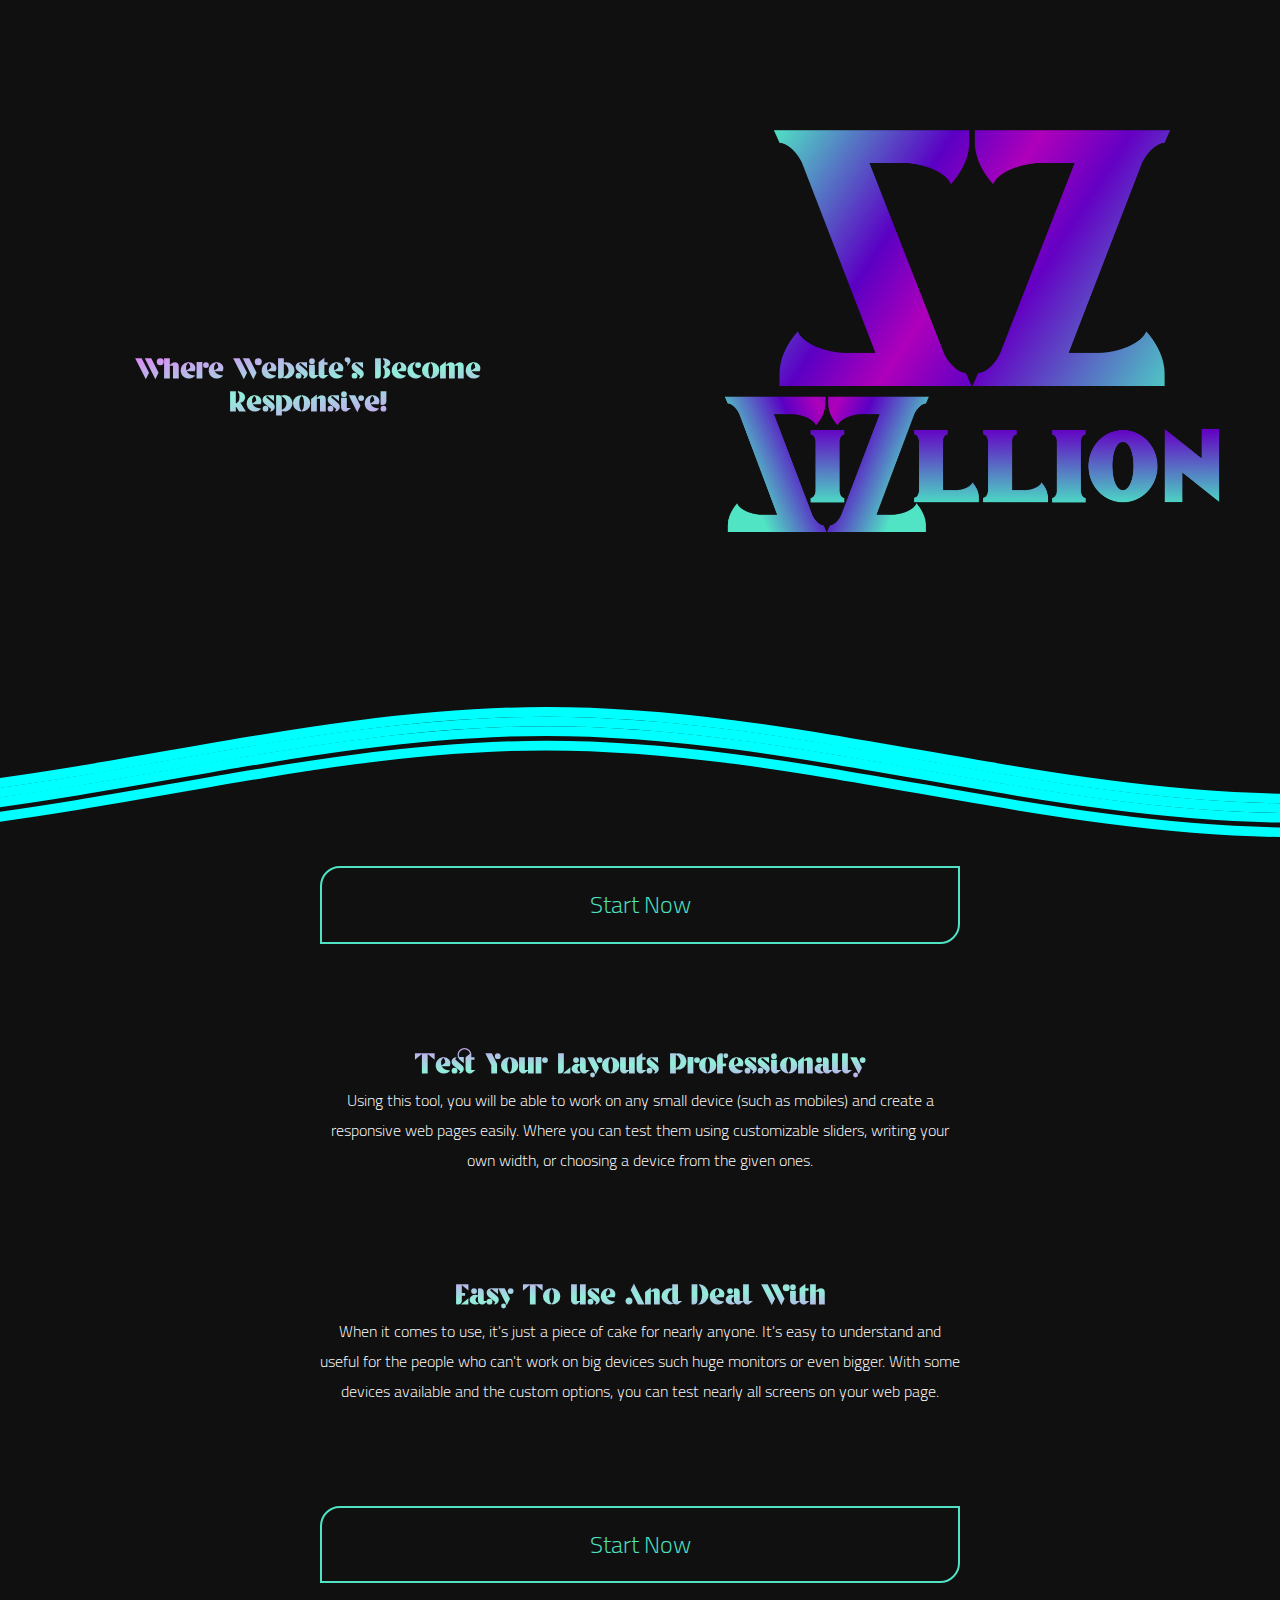
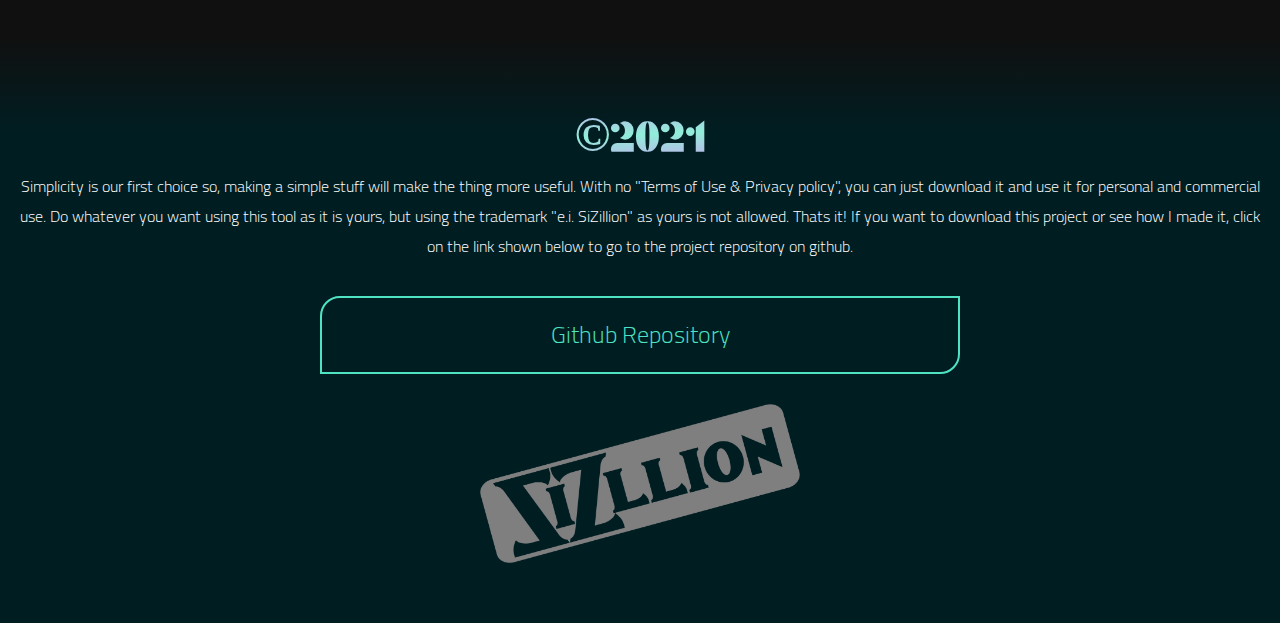
<file: index.html>
<!DOCTYPE html>
<html>
	<!--The Head Tag-->
	<head>
		<!--the title of the page-->
		<title>SiZillion - A Responsiveness Web-Based Testing Tool</title>
		
		<!--META Tages-->
		<meta name="description" content="
		Here you can test all your responsive websites on any
		device whether it's a big monitor or it's just a smart watch.
		" />
		
		<meta name="keywords" content="
		mkebsi, mrkebsi, how can i test my website,
		what is the best way to test the width of a web page,
		how can i test the responsive of my website using 
		my phone, what can i do to check the width of my site,
		can i use my phone to examinate a website, mohammed
		alkebsi, mr.kebsi
		"/>
		
		<meta name="viewport" content="width=device-width, initial-scale=1" />
		<meta name="theme-color" content="#001e22"/>
		
		<!--LINK Tages-->
		<link rel="stylesheet" href="css/main.css" id="stylesheet" />
		<link rel="icon" href="img/logoCubed.png" />
	</head>
	
	<!--the body of the website-->
	<body onload="Start()">
		
		<!--top animated line-->
		<div class="topLine"></div>
		
		<!--the first content-->
		<div class="first content">
			<img src="img/finalResult.png" class="firstImg" alt="SiZillion Logo"/>
			<br/>
			<h1 class="titleNo1" align="center">Where Website's Become Responsive!</h1>
		</div>
		<svg class="waves waves-opp" xmlns="http://www.w3.org/2000/svg" 
						xmlns:xlink="http://www.w3.org/1999/xlink" viewBox="0 24 150 28" 
						preserveAspectRatio="none" shape-rendering="auto">
						<defs>
							<path id="gentle-wave"
								d="M-160 44c30 0 58-18 88-18s 58 18 88 18 58-18 88-18 58 18 88 18 v44h-352z" />
						</defs>
						<g class="parallax">
							<use xlink:href="#gentle-wave" x="48" y="0" style="fill:#fff0; stroke: #0ff; stroke-width: 2; opacity: 1;" />
							<use xlink:href="#gentle-wave" x="48" y="3" style="fill:#fff0; stroke: #0ff; stroke-width: 2; opacity: 1;" />
							<use xlink:href="#gentle-wave" x="48" y="5" style="fill:#fff0; stroke: #0ff; stroke-width: 2; opacity: 1;" />
							<use xlink:href="#gentle-wave" x="48" y="7" style="fill:#fff0; stroke: #0ff; stroke-width: 2; opacity: 1;" />
						</g>
					</svg>
		<a href="src/index.html" class="startBtn">Start Now</a>
		
		<div class="second content">
			<h1 class="titleNo2" align="center">Test your layouts professionally</h1>
			<p>
				Using this tool, you will be able to work on any small
				device (such as mobiles) and create a responsive web
				pages easily. Where you can test them using customizable 
				sliders, writing your own width, or choosing a device 
				from the given ones.
			</p>
		</div>
		
		<div class="third content">
			<h1 class="titleNo2" align="center">Easy to use and deal with</h1>
			<p>
				When it comes to use, it's just a piece of cake for
				nearly anyone. It's easy to understand and useful
				for the people who can't work on big devices
				such huge monitors or even bigger. With some devices 
				available and the custom options, you can test nearly
				all screens on your web page.
			</p>
		</div>
		
		<a href="src/index.html" class="startBtn">Start Now</a>
		
		<div class="fourth copyrights">
			<br/><br/><br/>
			<h1 class="cDate" align="center">&copy;2021</h1>
			<p>
				Simplicity is our first choice so, making a simple stuff will make
				the thing more useful. With no "Terms of Use & Privacy policy",
				you can just download it and use it for personal and 
				commercial use. Do whatever you want using this tool
				as it is yours, but using the trademark "e.i. SiZillion" as 
				yours is not allowed. Thats it! If you want to download
				this project or see how I made it, click on the link shown
				below to go to the project repository on github. 
			</p>
			
			<a href="https://www.github.com/MrKebsi/sizillion/" class="startBtn">Github Repository</a>
		
			<img src="img/watermark.png" id="wmark"/>
			<br/><br/>
		</div>
		
		<!--the Javascript connector tag-->
		<script src="js/main.js"></script>
	</body>
</html>
</file>
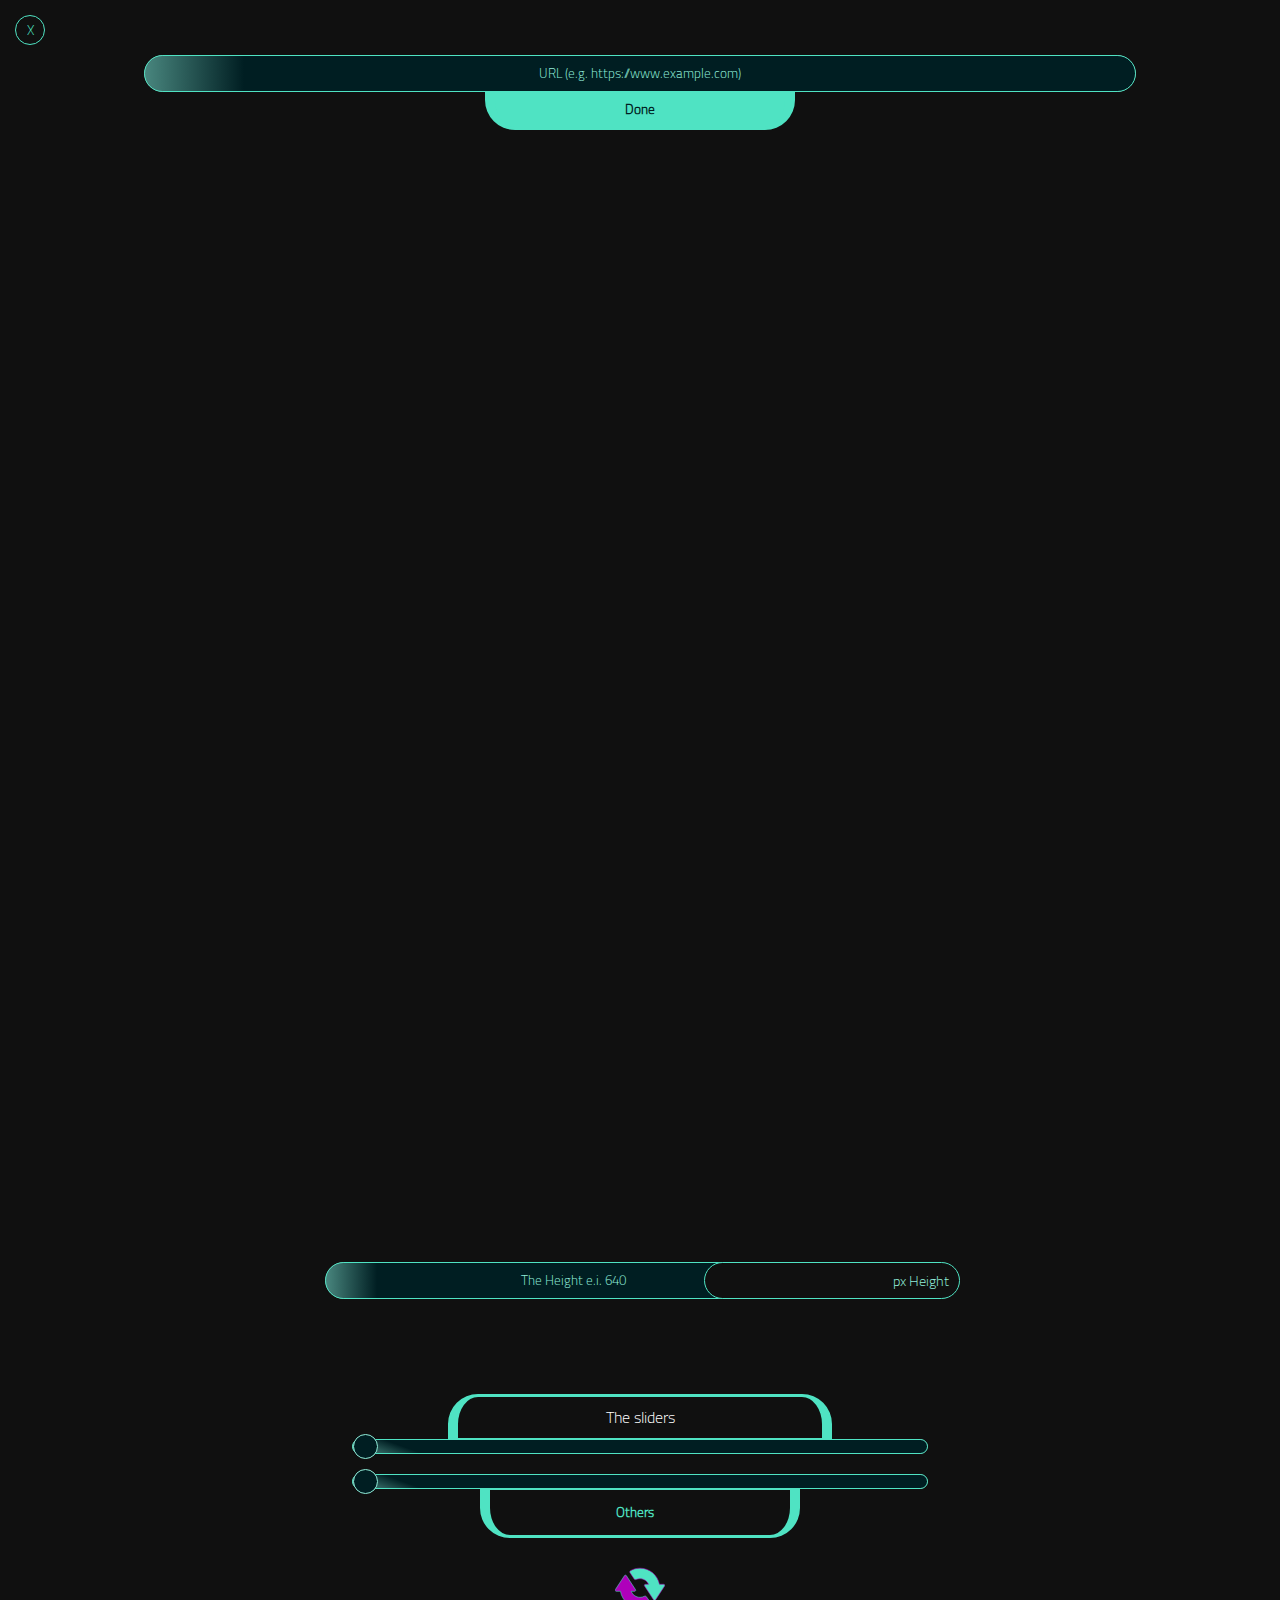
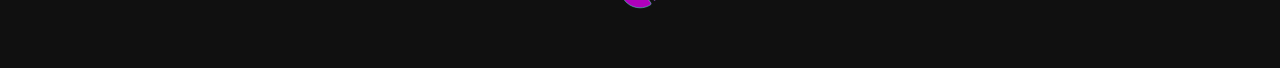
<file: src/index.html>
<!DOCTYPE>
<html>
	<!--The Head Tag-->
	<head>
		<!--the title of the page-->
		<title>SiZillion | Responsiveness Measurer</title>
		
		<!--META Tages-->
		<meta name="description" content="
		Using this tool, you will be able to test the width and 
		height of your site by clicking on simple, basic things
		to get a professional result. Check the responsiveness
		of your websites easily here.
		" />
		
		<meta name="keywords" content="
		testing websites, responsive web development, 
		creating responsive web-pages, mkebsi projects,
		measuring viewports, testing websites on multiple
		devices, easy ways to build multiplatform websites
		"/>
		
		<meta name="viewport" content="width=device-width, initial-scale=1" />
		<meta name="theme-color" content="#001e22"/>
		
		<!--LINK Tages-->
		<link rel="stylesheet" href="../css/RMstyle.css" id="stylesheet" />
		<link rel="icon" href="../img/logoCubed.png" />
	</head>
	
	<!--the body of the website-->
	<body onload="Start()">
		<span id="top"></span>
		<!--top animated line-->
		<div class="topLine"></div>
		
		<!--The main container-->
		<div class="mainContainer">
			<!--this will make the iframe scrollable inside the div-->
			<div class="frameContainer" width="1440px">
				<iframe src="../index.html" id="theFrame"></iframe>
				<!--#frameContainer-->
			</div>
			
			<!-- The main controllers all start here -->
			<div class="controllers">
				<p id="viewType">Viewport Type...</p>
				
				<!--this will hold all the text inputs-->
				<div class="textsContainer">
					<br/>
					<!--this one is for the main one (the smaller iframe)-->
					<p class="note textNote">The Main Container</p>
					<input type="number" class="textInput" id="width" oninput="SetNumWidth()" placeholder="The Width e.i. 360"/>
					<span class="RMtext" id="RMwidth">px Width&nbsp;</span>
					<br/>
					<input type="number" class="textInput" id="height" oninput="SetNumHeight()" placeholder="The Height e.i. 640"/>
					<span class="RMtext" id="RMheight">px Height</span>

					<br/><br/><br/>

					<!--for the container-->
					<p class="note textNote">The Secondary Container</p>
					<input type="number" class="textInput" id="cWidth" oninput="SetNumCWidth()" placeholder="The Width e.i. 360"/>
					<span class="RMtext" id="Rwidth">px Width&nbsp;</span>
					<br/>
					<input type="number" class="textInput" id="cHeight" oninput="SetNumCHeight()" placeholder="The Height e.i. 640"/>
					<span class="RMtext" id="Rheight">px Height</span>
					<!--#textsContainer-->
				</div>
				<br/><br/><br/>

				<!--this div will contain the width and height sliders-->
				<div class="slidersContainer">
					<p class="note textNote" id="slidersTitle">The sliders</p>
					<input type="range" class="slider" id="widthSlider" oninput="SetWidth()" max="4000" min="195" value="0"/>
					<input type="range" class="slider" id="heightSlider" oninput="SetHeight()" max="4000" min="136" value="0"/>
					<!--#slidersContainer-->
				</div>
				<!--#controllers-->
			</div>
			
			<!--last buttons-->
			<button class="subBtn" id="othersBtn" onclick="ButtonsPanelMgr()">Others</button>
			<button class="reloadBtn" onclick="PageLinkMgr()"><img src="../img/reload.svg" width="100%" alt="reload"/></button>
			
			<!--links and information container-->
			<div class="linksContainer" id="othersPanel">
				<div class="innerLinksContainer">
					<button class="link" id="changeFirstInfo" onclick="PanelsOpeningMgr(1)">Change the Page URL</button><br/>
					<button class="link" id="selectD" onclick="PanelsOpeningMgr(2)">Select a Device</button><br/>
					<button class="link" id="advancedInfo" onclick="PanelsOpeningMgr(3)">Advanced information</button><br/>
					<button class="link" id="sizeCon" onclick="PanelsOpeningMgr(4)">Sizes Converter</button><br/>
					<button class="link" id="toThePage" onclick="PageLink()">Go To Check The Page</button><br/>
					<!--#linksContainer-->
				</div>
			</div>
			<br/>
			<!--here are all the pop-up panels-->
			<div class="panelsContainer">
				<!--the first panel to add the main info-->
				<div class="panel" id="firstPanel">
					<button onclick="PanelsClosingMgr()" class="theX" id="fPX">X</button><br/>
					<input type="text" id="URL" class="textInput midTxt" onkeydown="OnEnter(1, event)" placeholder="URL (e.g. https://www.example.com)"/>
					<button onclick="PageLinkMgr()" class="subBtn" id="doneURL" value="submit">Done</button>
					<!--#firstPanel-->
				</div>
				
				<!--to choose any device from the available ones-->
				<div class="panel" id="devicesPanel">
					<button onclick="PanelsClosingMgr()" class="theX" id="dPX">X</button>
					<br/>
					
					<!--the div for the gradient border-->
					<div id="border-dpan">
					<!--the scrollable container for the devices-->
					<div class="devicesMainContainer">
						<!--watches-->
						<div class="watches">
							<button onclick="ChangeDevice(1)" class="deviceBtn">
								<img src="../img/watch.svg" id="AppleWatch44" class="watch" alt="watch icon"/>
								<p class="deviceDes" id="Apple44">Apple Watches with 44mm</p>
							</button>
							<button onclick="ChangeDevice(2)" class="deviceBtn">
								<img src="../img/watch.svg" id="AppleWatch40" class="watch" alt="watch icon"/>
								<p class="deviceDes" id="Apple40">Apple Watches with 40mm</p>
							</button>
							<button onclick="ChangeDevice(3)" class="deviceBtn">
								<img src="../img/watch.svg" id="LG&Sam" class="watch" alt="watch icon"/>
								<p class="deviceDes" id="LG240">LG Watch W7 & Samsung Galaxy Watch 2018</p>
							</button>
							<button onclick="ChangeDevice(4)" class="deviceBtn">
								<img src="../img/watch.svg" id="HuaweiWatch" class="watch" alt="watch icon"/>
								<p class="deviceDes" id="HuaweiW2018">Huawei Watch GT 2018</p>
							</button>
							<button onclick="ChangeDevice(5)" class="deviceBtn">
								<img src="../img/watch.svg" id="AsusWatch" class="watch" alt="watch icon"/>
								<p class="deviceDes" id="AsusZ">Asus Zenwatch 3</p>
							</button>
							<button onclick="ChangeDevice(6)" class="deviceBtn">
								<img src="../img/watch.svg" id="LG&Assus" class="watch" alt="watch icon"/>
								<p class="deviceDes" id="LGGR">LG G Watch R & Asus Zenwatch 2</p>
							</button>
							<!--#watches-->
						</div>
						
						<!--phones-->
						<div class="phones">
							<button onclick="ChangeDevice(7)" class="deviceBtn">
								<img src="../img/phone.svg" id="SamS21" class="phone" alt="phone icon"/>
								<p class="deviceDes" id="SamS21U">Samsung Galaxy S21 Ultra</p>
							</button>
							<button onclick="ChangeDevice(8)" class="deviceBtn">
								<img src="../img/phone.svg" id="iphone21PM" class="phone" alt="phone icon"/>
								<p class="deviceDes" id="AI21PM">Apple iPhone 12 Pro Max</p>
							</button>
							<button onclick="ChangeDevice(9)" class="deviceBtn">
								<img src="../img/phone.svg" id="SamN20" class="phone" alt="phone icon"/>
								<p class="deviceDes" id="SamN20U">Samsung Galaxy Note20 Ultra</p>
							</button>
							<button onclick="ChangeDevice(10)" class="deviceBtn">
								<img src="../img/phone.svg" id="SamS20" class="phone" alt="phone icon"/>
								<p class="deviceDes" id="SamS20U">Samsung Galaxy S20 Ultra</p>
							</button>
							<button onclick="ChangeDevice(11)" class="deviceBtn">
								<img src="../img/phone.svg" id="GoglP5" class="phone" alt="phone icon"/>
								<p class="deviceDes" id="GP5">Google Pixel 5</p>
							</button>
							<button onclick="ChangeDevice(12)" class="deviceBtn">
								<img src="../img/phone.svg" id="XMi10T" class="phone" alt="phone icon"/>
								<p class="deviceDes" id="XM10TP5G">Xiaomi Mi 10T Pro 5G</p>
							</button>
							<button onclick="ChangeDevice(13)" class="deviceBtn">
								<img src="../img/phone.svg" id="HuaweiN7" class="phone" alt="phone icon"/>
								<p class="deviceDes" id="HN7i">Huawei Nova 7i</p>
							</button>
							<button onclick="ChangeDevice(14)" class="deviceBtn">
								<img src="../img/phone.svg" id="One8Pro" class="phone" alt="phone icon"/>
								<p class="deviceDes" id="OP8Pro">OnePlus 8 Pro</p>
							</button>
							<button onclick="ChangeDevice(15)" class="deviceBtn">
								<img src="../img/phone.svg" id="iPhone11Pro" class="phone" alt="phone icon"/>
								<p class="deviceDes" id="AiP11P">Apple iPhone 11 Pro</p>
							</button>
							<button onclick="ChangeDevice(16)" class="deviceBtn">
								<img src="../img/phone.svg" id="HuaweiMeta" class="phone" alt="phone icon"/>
								<p class="deviceDes" id="HM30Pro">Huawei Mate 30 Pro</p>
							</button>
							<!--#phones-->
						</div>
						
						<!--tablets-->
						<div class="tablets">
							<button onclick="ChangeDevice(17)" class="deviceBtn">
								<img src="../img/tablet.svg" id="ApplePadP11" class="tablet" alt="tablet icon"/>
								<p class="deviceDes" id="AIPP11">Apple iPad Pro 11</p>
							</button>
							<button onclick="ChangeDevice(18)" class="deviceBtn">
								<img src="../img/tablet.svg" id="GooglePC" class="tablet" alt="tablet icon"/>
								<p class="deviceDes" id="GPC">Google Pixel C</p>
							</button>
							<button onclick="ChangeDevice(19)" class="deviceBtn">
								<img src="../img/tablet.svg" id="ApplePadM31" class="tablet" alt="tablet icon"/>
								<p class="deviceDes" id="AIPM3">Apple iPad mini 3</p>
							</button>
							<button onclick="ChangeDevice(20)" class="deviceBtn">
								<img src="../img/tablet.svg" id="SamZFold2" class="tablet" alt="tablet icon"/>
								<p class="deviceDes" id="SGZF2">Samsung Galaxy Z Fold2</p>
							</button>
							<button onclick="ChangeDevice(21)" class="deviceBtn">
								<img src="../img/tablet.svg" id="ApplePadP10.5" class="tablet" alt="tablet icon"/>
								<p class="deviceDes" id="AIPP10.5">Apple iPad Pro 10.5</p>
							</button>
							<!--#tablets-->
						</div>
						
						<!--Laptops-->
						<div class="laptops">
							<button onclick="ChangeDevice(22)" class="deviceBtn">
								<img src="../img/laptop.svg" id="11" class="laptop" alt="laptop icon"/>
								<p class="deviceDes" id="11">11.3 inches</p>
							</button>
							<button onclick="ChangeDevice(23)" class="deviceBtn">
								<img src="../img/laptop.svg" id="12" class="laptop" alt="laptop icon"/>
								<p class="deviceDes" id="12I">12.1 inches</p>
							</button>
							<button onclick="ChangeDevice(24)" class="deviceBtn">
								<img src="../img/laptop.svg" id="13" class="laptop" alt="laptop icon"/>
								<p class="deviceDes" id="13I">13.3 inches</p>
							</button>
							<button onclick="ChangeDevice(25)" class="deviceBtn">
								<img src="../img/laptop.svg" id="15" class="laptop" alt="laptop icon"/>
								<p class="deviceDes" id="15I">15 inches</p>
							</button>
							<button onclick="ChangeDevice(26)" class="deviceBtn">
								<img src="../img/laptop.svg" id="16" class="laptop" alt="laptop icon"/>
								<p class="deviceDes" id="16I">16.1 inches</p>
							</button>
							<button onclick="ChangeDevice(27)" class="deviceBtn">
								<img src="../img/laptop.svg" id="17" class="laptop" alt="laptop icon"/>
								<p class="deviceDes" id="17I">17 inches</p>
							</button>
							<!--#laptops-->
						</div>
						
						<br/><br/>
						
						<!--Notes & Acknowledgments-->
						<h3>Some Important Notes</h3>
						<p id="finalNotes">
							The laptop sizes are not accurate for technical 
							issue I run into. However, if you have the Pixel
							Ratio and Screen Resolution of the screen/device 
							you want to test, then divide them the Resolution to
							the Ratio, e.g. 1920 / 2 = 960. The result is what SiZillion
							will take in the text bar. You can see the Resolution and 
							the Pixel Ratio of your screen in the Advanced Information 
							panel, or simply look at the Total Width & Height to see your
							screens width and/or height.<a href="https://mrkebsi.github.io/contact.html">
							Contact me</a> if you have any further questions or willing
							to make a contribution.
						</p>
						<br/>
					<!--#devicesMainContainer-->
					</div>
					<!--#border-dpan-->
					</div>
					<!--#devicesPanel-->
				</div>
				
				<!--to add some advanced information to the ones you have-->
				<div class="panel" id="advancedInfoPanel" onmouseover="AInfo()" ontouchstart="AInfo()">
					<button onclick="PanelsClosingMgr()" class="theX" id="adPX">X</button>
					<br/>
					<caption><h2>Advanced Information</h2></caption>
					<!--this div is specific for small devices like mobiles as overflow in y-axis-->
					<div class="conFlow">
						<table id="InfoTable">
							
							<!--this will be a horizontal table-->
							<tr>
								<th class="tradius twoSpans" colspan="2">This Device's Screen Information</th>
							</tr>
							<tr>
								<th>Total Width</th>
								<td id="toW">g</td>
							</tr>
							<tr>
								<th>Total Height</th>
								<td id="toH">g</td>
							</tr>
							<tr>
								<th>Available Width</th>
								<td id="avilW">g</td>
							</tr>
							<tr>
								<th>Available Height</th>
								<td id="avilH">g</td>
							</tr>
							<tr>
								<th>Pixels Ratio</th>
								<td id="pixRat">g</td>
							</tr>
							<tr>
								<th>Resolution Width</th>
								<td id="resW">g</td>
							</tr>
							<tr>
								<th>Resolution Height</th>
								<td id="resH">g</td>
							</tr>
							<tr>
								<th>Color Resolution</th>
								<td id="colR">g</td>
							</tr>
							<tr>
								<th>Color Depth</th>
								<td id="colD">g</td>
							</tr>
							<tr>
								<th colspan="2" class="twoSpans">Browser Information</th>
							</tr>
							<tr>
								<th>Browser CodeName</th>
								<td id="bCodeN">g</td>
							</tr>
							<tr>
								<th>Browser Name</th>
								<td id="bName">g</td>
							</tr>
							<tr>
								<th>Browser Version</th>
								<td id="bVersion">g</td>
							</tr>
							<tr>
								<th>Network Connections Type</th>
								<td id="bOnline">g</td>
							</tr>
							<tr>
								<th class="bradius">User Agent</th>
								<td class="bradius" id ="uAgent">g</td>
							</tr>
						</table>
						<!--#conFlow-->
					</div>
					<!--#advancedInfoPanel-->
				</div>
				<!--#panelsContainer-->
			</div>
			
			<!--the Converter Panel-->
			<div class="panel" id="converterPanel">
				<!--this div is specific for small devices like mobiles as overflow in y-axis-->
				<div class="conFlow">
					<button onclick="PanelsClosingMgr()" class="theX" id="adPX">X</button>
					<br/><br/>
					<p class="note conNote">Inches</p>
					<input type="number" oninput="In2PxConvert(1)" class="textInput midTxt" id="inches" placeholder="e.g. 32"/>
					<br/>
					<p class="note conNote">Pixels</p>
					<input type="number" oninput="In2PxConvert(2)" class="textInput midTxt" id="pixels" placeholder="e.g. 3072"/>
					<br/>
					<p class="note conNote">Centimeters</p>
					<input type="number" oninput="In2PxConvert(3)" class="textInput midTxt" id="cm" placeholder="e.g. 81.28"/>
					<!--#conFlow-->
				</div>
				<!--#converterPanel-->
			</div>
			<!--#mainContainer-->
		</div>
		
		<!--the Javascript connector tag-->
		<script src="../js/Controller.js"></script>
	</body>
</html>
</file>
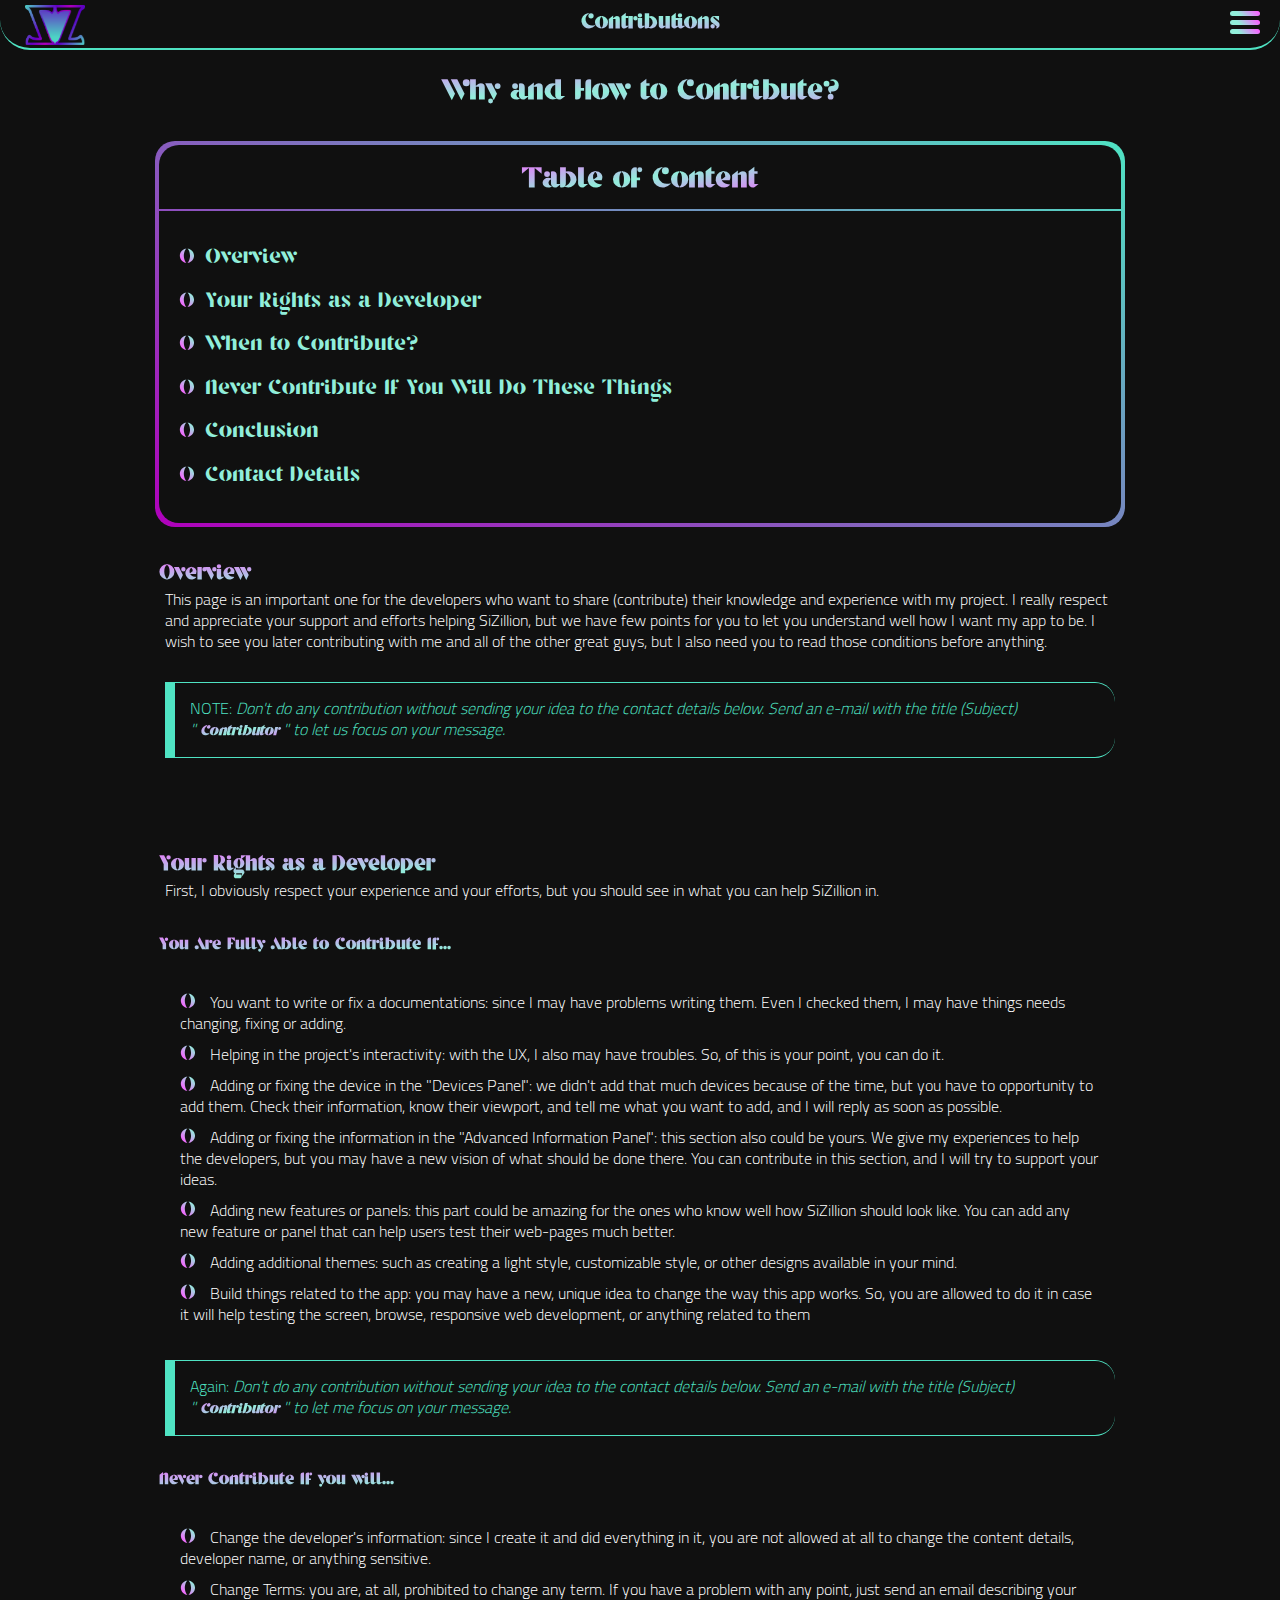
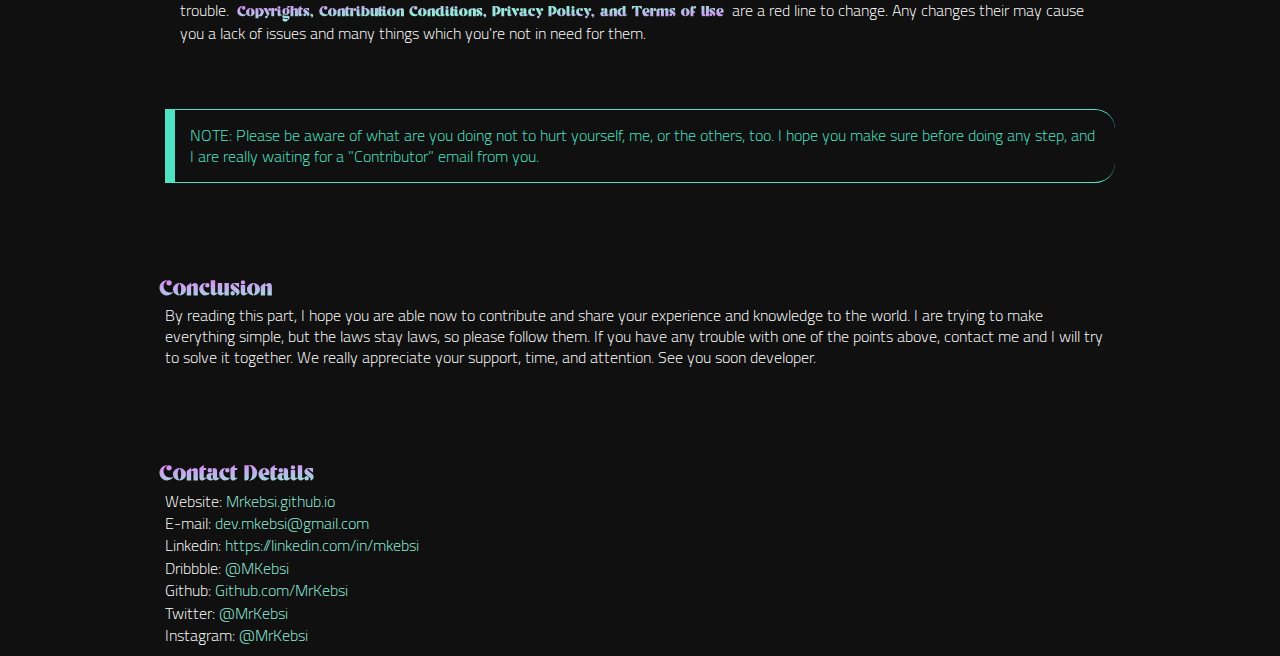
<file: docs/Contributions/index.html>
<!DOCTYPE html>
<html>
	<!--The Head Tag-->
	<head>
		<!--the title of the page-->
		<title>Contribution Conditions- SiZillion</title>
		
		<!--META Tages-->
		<meta name="description" content="
		***The Main Description Goes Here***
		" />
		
		<meta name="keywords" content="
		***The Main Keywords Go Here***
		"/>
		
		<meta name="viewport" content="width=device-width, initial-scale=1" />
		<meta name="theme-color" content="#001e22"/>
		
		<!--LINK Tages-->
		<link rel="stylesheet" href="../css/main.css" id="stylesheet" />
		<link rel="icon" href="../img/logoCubed.png" />
	</head>
	
	<!--the body of the website-->
	<body onload="Start()">
		
		<!--top animated line-->
		<div class="topLine"></div>
		
		<!--navigation bar-->
		<div class="navBar">
			<!--the logo-->
			<a href="index.html">
				<img src="../img/Shape1.png" class="navLogo" alt="SiZillion Logo"/>
			</a>
			<!--the parts title-->
			<h2 class="title">Contributions</h2>
			<!--#navBar-->
		</div>
		<!--the three dashes-->
		<div class="dashes" onclick="RightPanel()">
			<div class="dash" id="dash1"></div>
			<div class="dash" id="dash2"></div>
			<div class="dash" id="dash3"></div>
			<!--#dashes-->
		</div>
		
		<!--the right panel-->
		<div class="rpOverlay" id="rpOver" onclick="RightPanel()" onmouseover="RightPanel()" ontouchstart="RightPanel()" ></div>
		<div class="rightPanel" id="rPanel" ontouchmove="CMoveAnim()" onmousemove="CMoveAnim()" ontouchend="CAnimEnd()" onmouseout="CAnimEnd()">
			<div class="navLinksCon">
				<a href="/docs/Tutorials/">Main Concept</a>
				<a href="/docs/Tutorials/the-full-manual.html">User Manual</a>
				<a href="/docs/Terms of Use/">Terms of Use</a>
				<a href="/docs/Privacy Policy/">Privacy Policy</a>
				<a href="/docs/Contribution/">Contribution Conditions</a>
				<!--#navLinksCon ends here-->
			</div>
			<!--the animated background made by circles-->
			<svg id="rpBackContainer">
				<!--stuck circles-->
				<circle r="200" cy="50" cx="10" style="fill: #ffffff00; stroke: #26a6ee70; stroke-width: 10px;"/>
				<circle r="200" cy="500" cx="250" style="fill: #ffffff00; stroke: #00db8c70; stroke-width: 10px;"/>
				<circle r="200" cy="900" cx="10" style="fill: #ffffff00; stroke: #d066f970; stroke-width: 10px;"/>
				<circle r="200" cy="1400" cx="250" style="fill: #ffffff00; stroke: #83571a70; stroke-width: 10px;"/>
				
				<!--animated main circles-->
				<g id="circlesBack" transform="translate(125, 200) rotate(0)">
					<circle id="bigC" r="80" cy="0" cx="0"/>
					<circle id="sc1" r="30" cy="-90" cx="-65"/>
					<circle id="sc2" r="30" cy="100" cx="50"/>
					<circle id="sc3" r="30" cy="30" cx="-30"/>
					<circle id="sc4" r="30" cy="-80" cx="75"/>
				</g>
				<!--the gradient-->
				<defs>
					<linearGradient id="mainGrad" x1="0" y1="0" x2="100%" y2="100%">
						<stop offset="0%" style="stop-color: var(--aq2); stop-opacity: 0.5;"/>
						<stop offset="100%" style="stop-color: var(--lp2); stop-opacity: 0.5;"/>
					</linearGradient>
				</defs>
			</svg>
			<!--#rightPanel-->
		</div>
		
		<br/><br/>
		
		<!--the main article-->
		<div class="articleOne">
			<h1 class="secondaryTitle">Why and How to Contribute?</h1>
			<br/>
			<!--Table Of Content-->
			<div class="toc">
				<p class="tocH"><b>Table of Content</b></p>
				<ul>
					<li><a href="#one">Overview</a></li>
					<li><a href="#two">Your Rights as a Developer</a></li>
					<li><a href="#three">When to Contribute? </a></li>
					<li><a href="#four">Never Contribute If You Will Do These Things</a></li>
					<li><a href="#five">Conclusion</a></li>
					<li id="one"><a href="#six">Contact Details</a></li>
				</ul>
			</div>
			<br/>
			
			<h2>Overview</h2>
			<p>
				This page is an important one for the developers who 
				want to share (contribute) their knowledge and 
				experience with my project. I really respect and
				appreciate your support and efforts helping SiZillion, but 
				we have few points for you to let you understand 
				well how I want my app to be. I wish to see you 
				later contributing with me and all of the other great 
				guys, but I also need you to read those conditions 
				before anything.
			</p>
			<br/>
			<p class="note">
				NOTE: <i>Don't do any contribution without sending 
				your idea to the contact details below. Send an 
				e-mail with the title (Subject) "<b>Contributor</b>" to let 
				us focus on your message.</i>
			</p>
			<span id="two"></span>
			
			<br/><br/><br/>
			<span id="three"></span>
			<h2>Your Rights as a Developer</h2>
			<p>
				First, I obviously respect your experience and your
				efforts, but you should see in what you can help SiZillion in.
			</p>
			<br/>
			<h3>You Are Fully Able to Contribute If...</h3>
			<ul>
				<li>
					You want to write or fix a documentations: since I
					may have problems writing them. Even I checked
					them, I may have things needs changing, fixing or
					adding.
				</li>
				<li>
					Helping in the project's interactivity: with the UX, I
					also may have troubles. So, of this is your point, you
					can do it.
				</li>
				<li>
					Adding or fixing the device in the "Devices Panel":
					we didn't add that much devices because of the 
					time, but you have to opportunity to add them. Check
					their information, know their viewport, and tell me 
					what you want to add, and I will reply as soon as 
					possible.
				</li>
				<li>
					Adding or fixing the information in the "Advanced
					Information Panel": this section also could be yours.
					We give my experiences to help the developers, but 
					you may have a new vision of what should be done 
					there. You can contribute in this section, and I will 
					try to support your ideas.
				</li>
				<li>
					Adding new features or panels: this part could be
					amazing for the ones who know well how SiZillion 
					should look like. You can add any new feature or 
					panel that can help users test their web-pages much 
					better.
				</li>
				<li>
					Adding additional themes: such as creating a light
					style, customizable style, or other designs available
					in your mind.
				</li>
				<li>
					Build things related to the app: you may have a new, 
					unique idea to change the way this app works. So, 
					you are allowed to do it in case it will help testing the
					screen, browse, responsive web development, or 
					anything related to them
				</li>
			</ul>
			<span id="four"></span>
			<p class="note">
				Again: <i>Don't do any contribution without 
				sending your idea to the contact details below. 
				Send an e-mail with the title (Subject)
				"<b>Contributor</b>" to let me focus on 
				your message.</i>
			</p><br/>
			
			<h3>Never Contribute If you will...</h3>
			<ul>
				<li>
					Change the developer's information: since I 
					create it and did everything in it, you are not 
					allowed at all to change the content details, 
					developer name, or anything sensitive. 
				</li>
				<li>
					Change Terms: you are, at all, prohibited to change 
					any term. If you have a problem with any point, just 
					send an email describing your trouble. <b>Copyrights,
					Contribution Conditions, Privacy Policy, and Terms 
					of Use</b> are a red line to change. Any changes their 
					may cause you a lack of issues and many things 
					which you're not in need for them.
				</li>
			</ul>
			<br/>
			<p class="note">
				NOTE: Please be aware of what are you doing not to 
				hurt yourself, me, or the others, too. I hope you make 
				sure before doing any step, and I are really waiting 
				for a "Contributor" email from you.
			</p>
			<span id="five"></span>
			
			<br/><br/><br/>
			<h2>Conclusion</h2>
			<p>
				By reading this part, I hope you are able now to
				contribute and share your experience and knowledge 
				to the world. I are trying to make everything 
				simple, but the laws stay laws, so please follow 
				them. If you have any trouble with one of the points
				above, contact me and I will try to solve it together. 
				We really appreciate your support, time, and attention. 
				See you soon developer.
			</p>
			<span id="six"></span>
			
			<br/><br/><br/>
			<h2>Contact Details</h2>
			<p>
				Website: <a href="https://mrkebsi.github.io/">Mrkebsi.github.io</a><br/>
				E-mail: <a href="mailto: dev.mkebsi@gmail.com">dev.mkebsi@gmail.com</a><br/>
				Linkedin: <a hrerf="https://linkedin.com/in/mkebsi">https://linkedin.com/in/mkebsi</a><br/>
				Dribbble: <a href="http://dribbble.com/mkebsi">@MKebsi</a><br/>
				Github: <a href="https://github.com/mrkebsi">Github.com/MrKebsi</a><br/>
				Twitter: <a href="https://twitter.com/mrkebsi">@MrKebsi</a><br/>
				Instagram: <a href="https://instagram.com/mrkebsi">@MrKebsi</a><br/>
			</p>
			<!--#articleOne-->
		</div>
		
		<!--the Javascript connector tag-->
		<script src="../js/main.js"></script>
	</body>
</html>
</file>
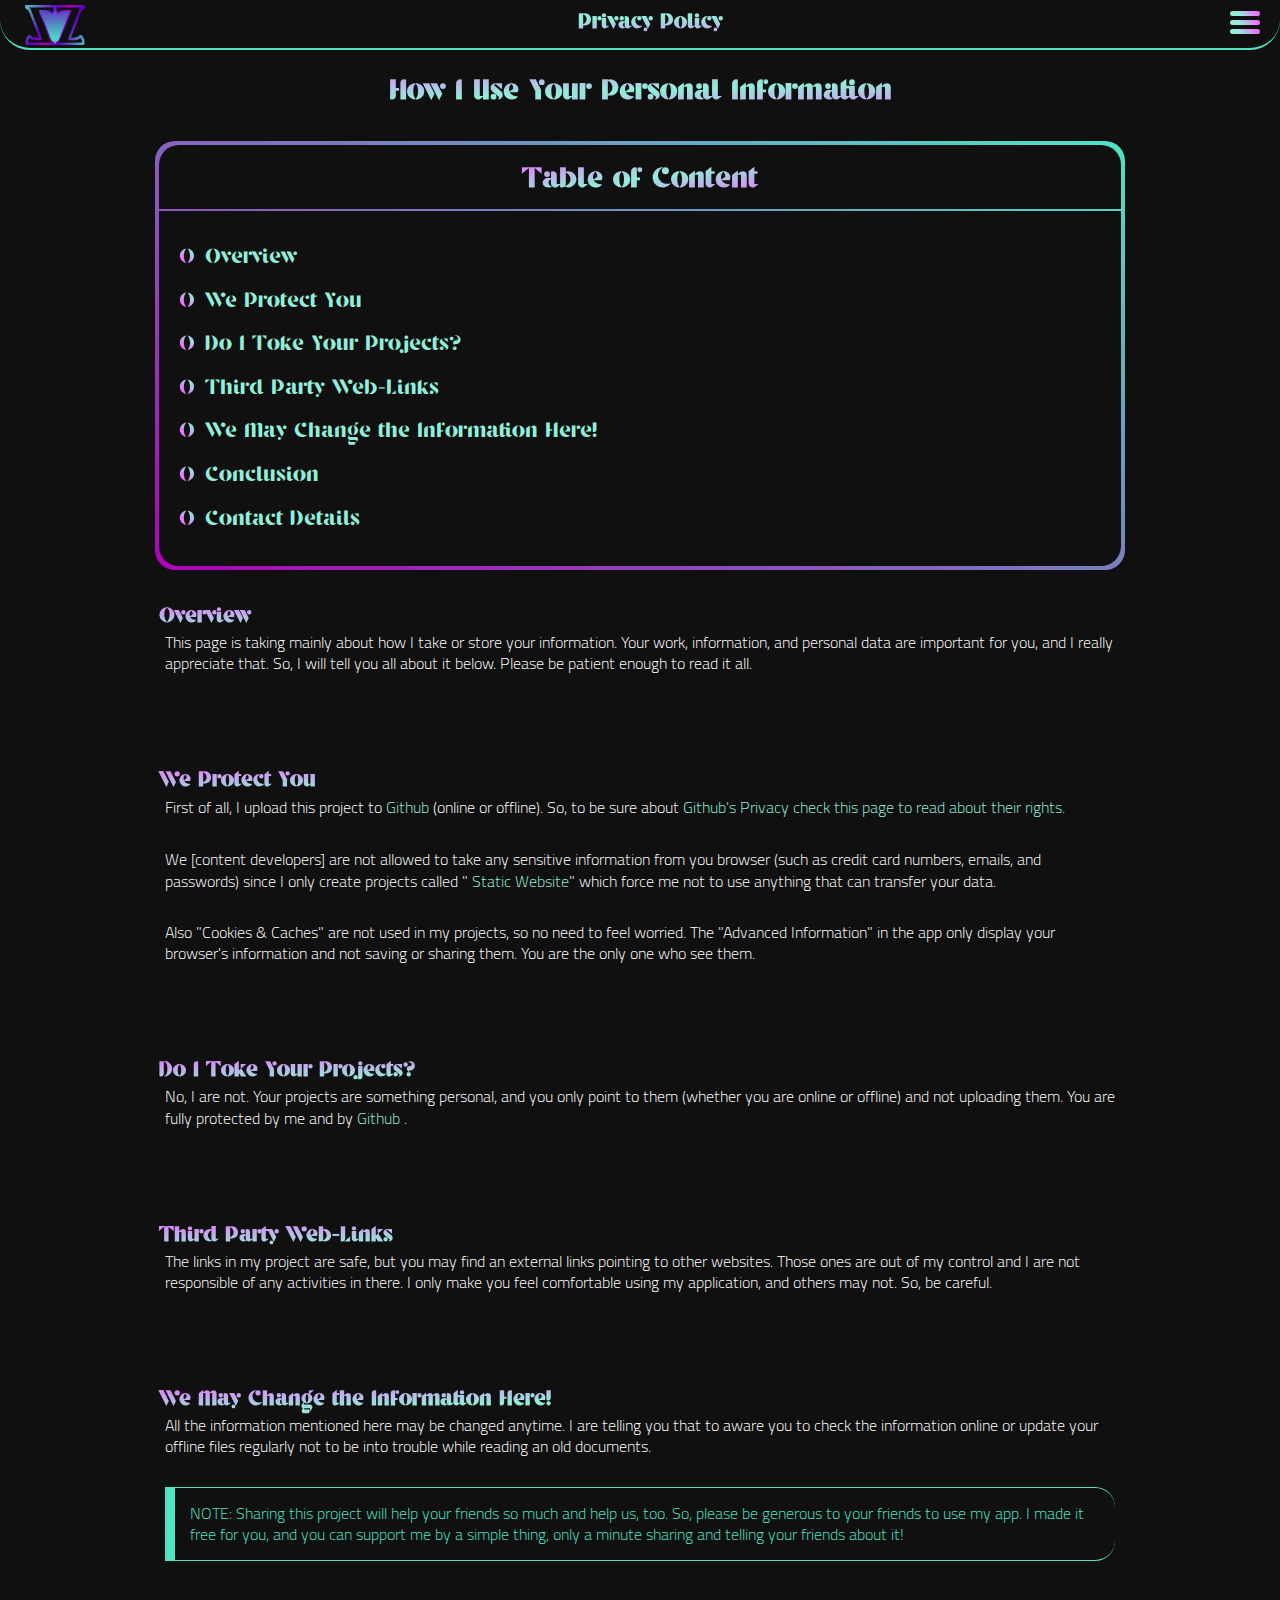
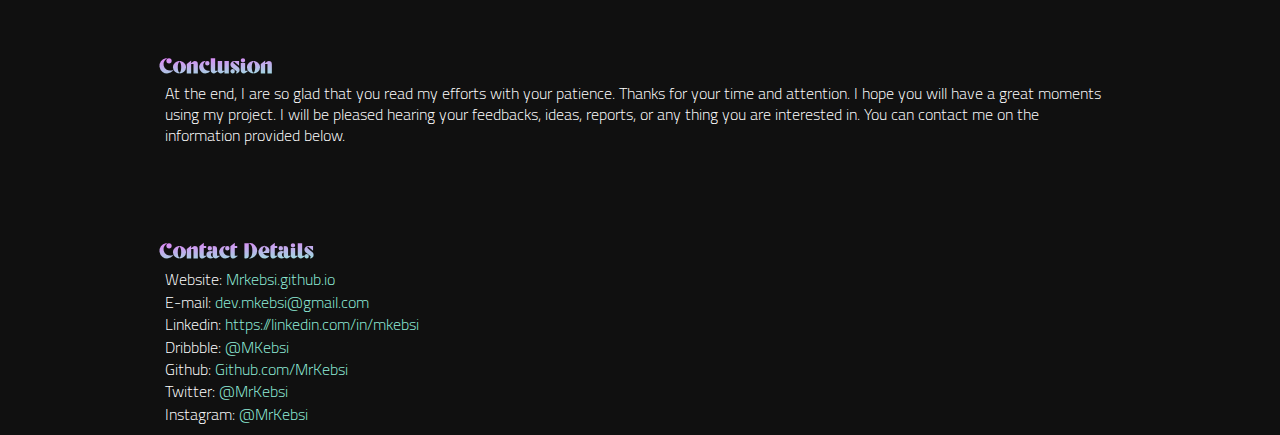
<file: docs/Privacy Policy/index.html>
<!DOCTYPE html>
<html>
	<!--The Head Tag-->
	<head>
		<!--the title of the page-->
		<title>Privacy Policy - SiZillion</title>
		
		<!--META Tages-->
		<meta name="description" content="
		***The Main Description Goes Here***
		" />
		
		<meta name="keywords" content="
		***The Main Keywords Go Here***
		"/>
		
		<meta name="viewport" content="width=device-width, initial-scale=1" />
		<meta name="theme-color" content="#001e22"/>
		
		<!--LINK Tages-->
		<link rel="stylesheet" href="../css/main.css" id="stylesheet" />
		<link rel="icon" href="../img/logoCubed.png" />
	</head>
	
	<!--the body of the website-->
	<body onload="Start()">
		
		<!--top animated line-->
		<div class="topLine"></div>
		
		<!--navigation bar-->
		<div class="navBar">
			<!--the logo-->
			<a href="index.html">
				<img src="../img/Shape1.png" class="navLogo" alt="SiZillion Logo"/>
			</a>
			<!--the parts title-->
			<h2 class="title">Privacy Policy</h2>
			<!--#navBar-->
		</div>
		<!--the three dashes-->
		<div class="dashes" onclick="RightPanel()">
			<div class="dash" id="dash1"></div>
			<div class="dash" id="dash2"></div>
			<div class="dash" id="dash3"></div>
			<!--#dashes-->
		</div>
		
		<!--the right panel-->
		<div class="rpOverlay" id="rpOver" onclick="RightPanel()" onmouseover="RightPanel()" ontouchstart="RightPanel()" ></div>
		<div class="rightPanel" id="rPanel" ontouchmove="CMoveAnim()" onmousemove="CMoveAnim()" ontouchend="CAnimEnd()" onmouseout="CAnimEnd()">
			<div class="navLinksCon">
				<a href="/docs/Tutorials/">Main Concept</a>
				<a href="/docs/Tutorials/the-full-manual.html">User Manual</a>
				<a href="/docs/Terms of Use/">Terms of Use</a>
				<a href="/docs/Privacy Policy/">Privacy Policy</a>
				<a href="/docs/Contribution/">Contribution Conditions</a>
				<!--#navLinksCon ends here-->
			</div>
			<!--the animated background made by circles-->
			<svg id="rpBackContainer">
				<!--stuck circles-->
				<circle r="200" cy="50" cx="10" style="fill: #ffffff00; stroke: #26a6ee70; stroke-width: 10px;"/>
				<circle r="200" cy="500" cx="250" style="fill: #ffffff00; stroke: #00db8c70; stroke-width: 10px;"/>
				<circle r="200" cy="900" cx="10" style="fill: #ffffff00; stroke: #d066f970; stroke-width: 10px;"/>
				<circle r="200" cy="1400" cx="250" style="fill: #ffffff00; stroke: #83571a70; stroke-width: 10px;"/>
				
				<!--animated main circles-->
				<g id="circlesBack" transform="translate(125, 200) rotate(0)">
					<circle id="bigC" r="80" cy="0" cx="0"/>
					<circle id="sc1" r="30" cy="-90" cx="-65"/>
					<circle id="sc2" r="30" cy="100" cx="50"/>
					<circle id="sc3" r="30" cy="30" cx="-30"/>
					<circle id="sc4" r="30" cy="-80" cx="75"/>
				</g>
				<!--the gradient-->
				<defs>
					<linearGradient id="mainGrad" x1="0" y1="0" x2="100%" y2="100%">
						<stop offset="0%" style="stop-color: var(--aq2); stop-opacity: 0.5;"/>
						<stop offset="100%" style="stop-color: var(--lp2); stop-opacity: 0.5;"/>
					</linearGradient>
				</defs>
			</svg>
			<!--#rightPanel-->
		</div>
		
		<br/><br/>
		
		<!--the main article-->
		<div class="articleOne">
			<h1 class="secondaryTitle">How I Use Your Personal Information</h1>
			<br/>
			<!--Table Of Content-->
			<div class="toc">
				<p class="tocH"><b>Table of Content</b></p>
				<ul>
					<li><a href="#one">Overview</a></li>
					<li><a href="#two">We Protect You</a></li>
					<li><a href="#three">Do I Toke Your Projects?</a></li>
					<li><a href="#four">Third Party Web-Links</a></li>
					<li><a href="#five">We May Change the Information Here!</a></li>
					<li><a href="#six">Conclusion</a></li>
					<li id="one"><a href="#seven">Contact Details</a></li>
				</ul>
			</div>
			<br/>
			
			<h2>Overview</h2>
			<p>
				This page is taking mainly about how I take or
				store your information. Your work, information, 
				and personal data are important for you, and I
				really appreciate that. So, I will tell you all about 
				it below. Please be patient enough to read it all. 
			</p>
			<span id="two"></span>
			
			<br/><br/><br/>
			<h2>We Protect You</h2>
			<p>
				First of all, I upload this project to 
				<a href="https://www.github.com" target="_blank">Github</a> 
				(online or offline). So, to be sure about 
				<a href="https://www.github.com/Privacy/" target="_blank">
				Github's Privacy check this page to read 
				about their rights.</a>
			</p>
			<br/>
			<p>
				We [content developers] are not allowed to take
				any sensitive information from you browser (such
				as credit card numbers, emails, and passwords) 
				since I only create projects called "
				<a href="https://www.wikipedia.com/static_websites/" target="_blank">
				Static Website</a>" which force me not to use anything that 
				can transfer your data.
			</p>
			<br/>
			<p>
				Also "Cookies & Caches" are not used in my 
				projects, so no need to feel worried. The 
				"Advanced Information" in the app only display
				your browser's information and not saving or 
				sharing them. You are the only one who see them.
			</p>
			<span id="three"></span>
			
			<br/><br/><br/>
			<h2>Do I Toke Your Projects?</h2>
			<p>
				No, I are not. Your projects are something 
				personal, and you only point to them (whether 
				you are online or offline) and not uploading them.
				You are fully protected by me and by 
				<a href="https://www.github.com" target="_blank">Github</a> .
			</p>
			<span id="four"></span>
			
			<br/><br/><br/>
			<h2>Third Party Web-Links</h2>
			<p>
				The links in my project are safe, but you may find 
				an external links pointing to other websites. Those
				ones are out of my control and I are not
				responsible of any activities in there. I only make
				you feel comfortable using my application, and 
				others may not. So, be careful. 
			</p>
			<span id="five"></span>
			
			<br/><br/><br/>
			<h2>We May Change the Information Here!</h2>
			<p>
				All the information mentioned here may be changed
				anytime. I are telling you that to aware you to check 
				the information online or update your offline files
				regularly not to be into trouble while reading an old 
				documents.
			</p>
			<br/>
			<p class="note">
				NOTE: Sharing this project will help your friends
				so much and help us, too. So, please be generous
				to your friends to use my app. I made it free for
				you, and you can support me by a simple thing, only 
				a minute sharing and telling your friends about it!
			</p>
			<span id="six"></span>
			
			<br/><br/><br/>
			<h2>Conclusion</h2>
			<p>
				At the end, I are so glad that you read my efforts
				with your patience. Thanks for your time and 
				attention. I hope you will have a great moments 
				using my project. I will be pleased hearing your
				feedbacks, ideas, reports, or any thing you are 
				interested in. You can contact me on the information
				provided below. 
			</p>
			<span id="seven"></span>
			
			<br/><br/><br/>
			<h2>Contact Details</h2>
			<p>
				Website: <a href="https://mrkebsi.github.io/">Mrkebsi.github.io</a><br/>
				E-mail: <a href="mailto: dev.mkebsi@gmail.com">dev.mkebsi@gmail.com</a><br/>
				Linkedin: <a hrerf="https://linkedin.com/in/mkebsi">https://linkedin.com/in/mkebsi</a><br/>
				Dribbble: <a href="http://dribbble.com/mkebsi">@MKebsi</a><br/>
				Github: <a href="https://github.com/mrkebsi">Github.com/MrKebsi</a><br/>
				Twitter: <a href="https://twitter.com/mrkebsi">@MrKebsi</a><br/>
				Instagram: <a href="https://instagram.com/mrkebsi">@MrKebsi</a><br/>
			</p>
			<!--#articleOne-->
		</div>
		
		<!--the Javascript connector tag-->
		<script src="../js/main.js"></script>
	</body>
</html>
</file>
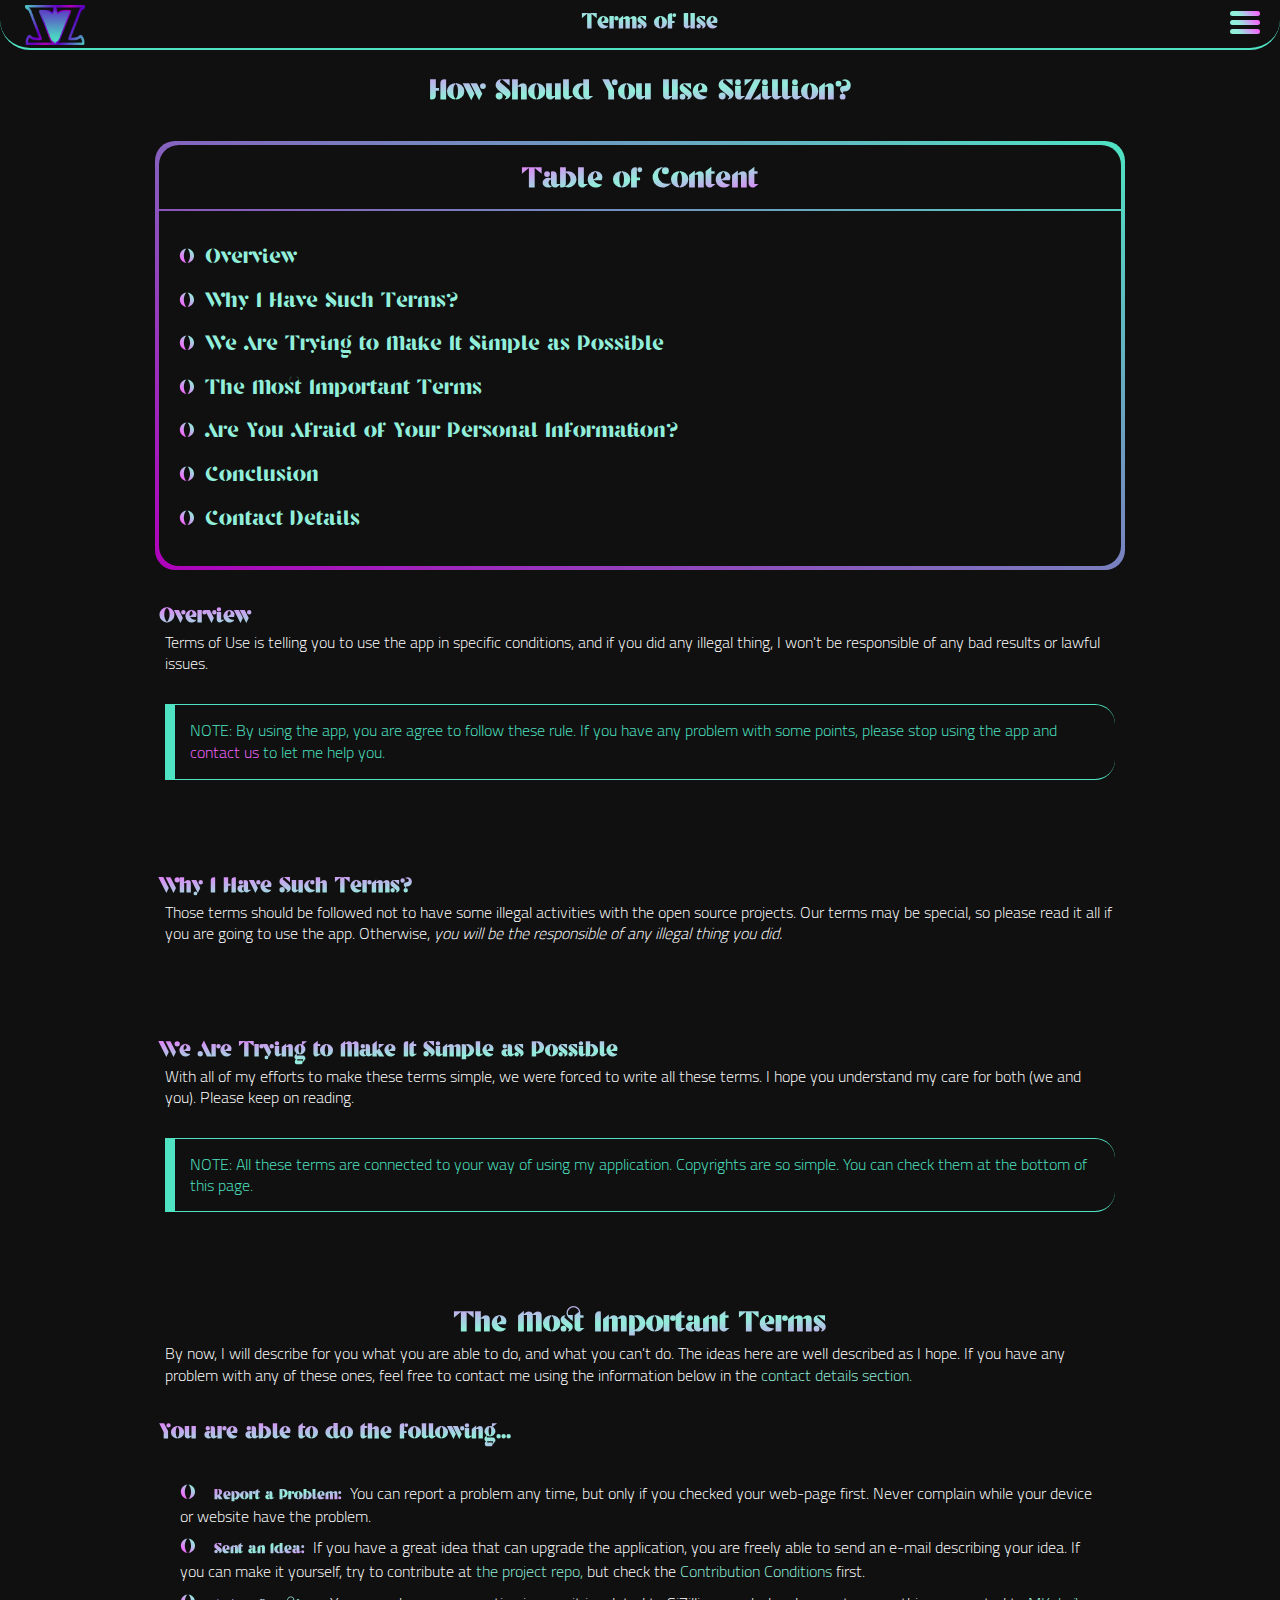
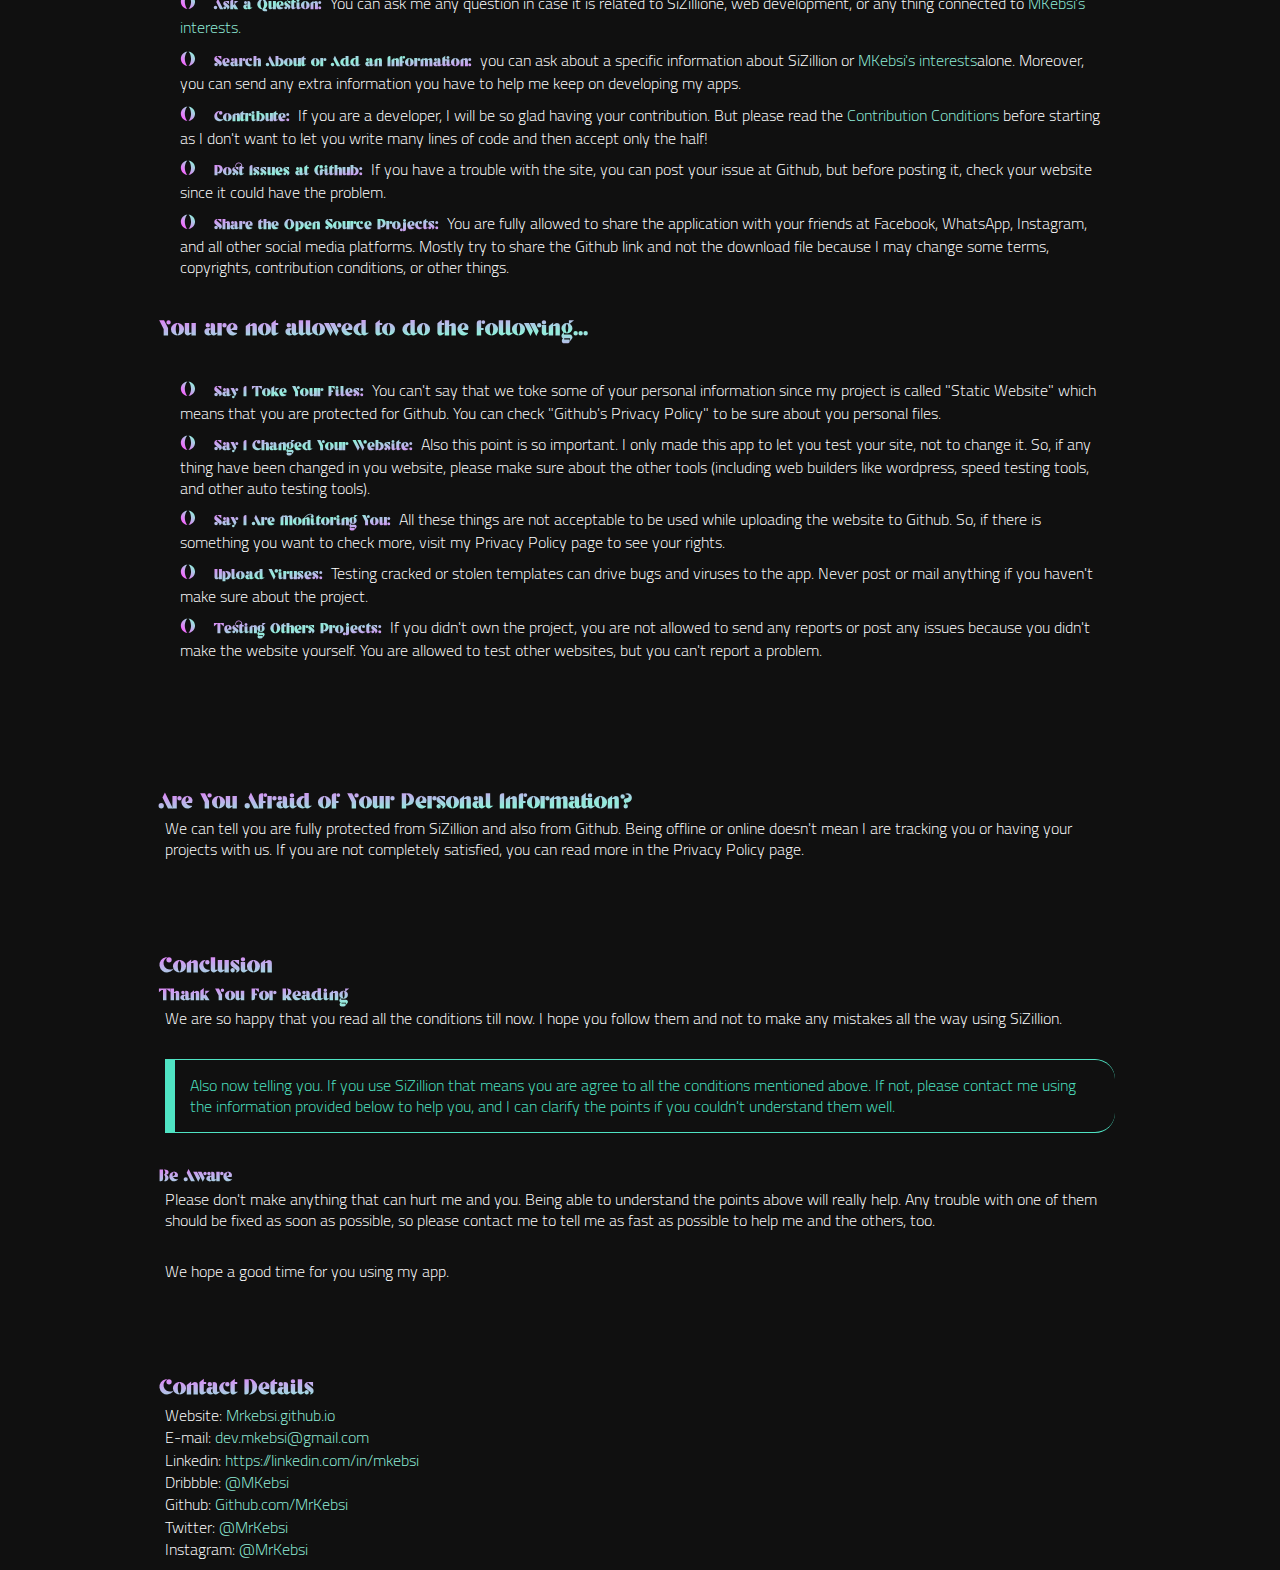
<file: docs/Terms of Use/index.html>
<!DOCTYPE html>
<html>
	<!--The Head Tag-->
	<head>
		<!--the title of the page-->
		<title>Terms of Use - SiZillion</title>
		
		<!--META Tages-->
		<meta name="description" content="
		***The Main Description Goes Here***
		" />
		
		<meta name="keywords" content="
		***The Main Keywords Go Here***
		"/>
		
		<meta name="viewport" content="width=device-width, initial-scale=1" />
		<meta name="theme-color" content="#001e22"/>
		
		<!--LINK Tages-->
		<link rel="stylesheet" href="../css/main.css" id="stylesheet" />
		<link rel="icon" href="../img/logoCubed.png" />
	</head>
	
	<!--the body of the website-->
	<body onload="Start()">
		
		<!--top animated line-->
		<div class="topLine"></div>
		
		<!--navigation bar-->
		<div class="navBar">
			<!--the logo-->
			<a href="index.html">
				<img src="../img/Shape1.png" class="navLogo" alt="SiZillion Logo"/>
			</a>
			<!--the parts title-->
			<h2 class="title">Terms of Use</h2>
			<!--#navBar-->
		</div>
		<!--the three dashes-->
		<div class="dashes" onclick="RightPanel()">
			<div class="dash" id="dash1"></div>
			<div class="dash" id="dash2"></div>
			<div class="dash" id="dash3"></div>
			<!--#dashes-->
		</div>
		
		<!--the right panel-->
		<div class="rpOverlay" id="rpOver" onclick="RightPanel()" onmouseover="RightPanel()" ontouchstart="RightPanel()" ></div>
		<div class="rightPanel" id="rPanel" ontouchmove="CMoveAnim()" onmousemove="CMoveAnim()" ontouchend="CAnimEnd()" onmouseout="CAnimEnd()">
			<div class="navLinksCon">
				<a href="/docs/Tutorials/">Main Concept</a>
				<a href="/docs/Tutorials/the-full-manual.html">User Manual</a>
				<a href="/docs/Terms of Use/">Terms of Use</a>
				<a href="/docs/Privacy Policy/">Privacy Policy</a>
				<a href="/docs/Contribution/">Contribution Conditions</a>
				<!--#navLinksCon ends here-->
			</div>
			<!--the animated background made by circles-->
			<svg id="rpBackContainer">
				<!--stuck circles-->
				<circle r="200" cy="50" cx="10" style="fill: #ffffff00; stroke: #26a6ee70; stroke-width: 10px;"/>
				<circle r="200" cy="500" cx="250" style="fill: #ffffff00; stroke: #00db8c70; stroke-width: 10px;"/>
				<circle r="200" cy="900" cx="10" style="fill: #ffffff00; stroke: #d066f970; stroke-width: 10px;"/>
				<circle r="200" cy="1400" cx="250" style="fill: #ffffff00; stroke: #83571a70; stroke-width: 10px;"/>
				
				<!--animated main circles-->
				<g id="circlesBack" transform="translate(125, 200) rotate(0)">
					<circle id="bigC" r="80" cy="0" cx="0"/>
					<circle id="sc1" r="30" cy="-90" cx="-65"/>
					<circle id="sc2" r="30" cy="100" cx="50"/>
					<circle id="sc3" r="30" cy="30" cx="-30"/>
					<circle id="sc4" r="30" cy="-80" cx="75"/>
				</g>
				<!--the gradient-->
				<defs>
					<linearGradient id="mainGrad" x1="0" y1="0" x2="100%" y2="100%">
						<stop offset="0%" style="stop-color: var(--aq2); stop-opacity: 0.5;"/>
						<stop offset="100%" style="stop-color: var(--lp2); stop-opacity: 0.5;"/>
					</linearGradient>
				</defs>
			</svg>
			<!--#rightPanel-->
		</div>
		
		<br/><br/>
		
		<!--the main article-->
		<div class="articleOne">
			<h1 class="secondaryTitle">How Should You Use SiZillion?</h1>
			<br/>
			<!--Table Of Content-->
			<div class="toc">
				<p class="tocH"><b>Table of Content</b></p>
				<ul>
					<li><a href="#one">Overview</a></li>
					<li><a href="#two">Why I Have Such Terms?</a></li>
					<li><a href="#three">We Are Trying to Make It Simple as Possible</a></li>
					<li><a href="#four">The Most Important Terms</a></li>
					<li><a href="#five">Are You Afraid of Your Personal Information?</a></li>
					<li><a href="#six">Conclusion</a></li>
					<li id="one"><a href="#seven">Contact Details</a></li>
				</ul>
			</div>
			<br/>
			
			<h2>Overview</h2>
			<p>
				Terms of Use is telling you to use the app in 
				specific conditions, and if you did any illegal 
				thing, I won't be responsible of any bad 
				results or lawful issues. 
			</p>
			<br/>
			<p class="note">
				NOTE: By using the app, you are agree to 
				follow these rule. If you have any problem 
				with some points, please stop using the 
				app and <a href="#seven" style="color: var(--lp2)">contact us</a> 
				to let me help you.
			</p>
			<span id="two"></span>
			
			<br/><br/><br/>
			<h2>Why I Have Such Terms?</h2>
			<p>
				Those terms should be followed not to have some 
				illegal activities with the open source projects. 
				Our terms may be special, so please read it all 
				if you are going to use the app. Otherwise, <i>you 
				will be the responsible of any illegal thing you did.</i>
			</p>
			<span id="three"></span>
			
			<br/><br/><br/>
			<h2>We Are Trying to Make It Simple as Possible</h2>
			<p>
				With all of my efforts to make these terms simple, 
				we were forced to write all these terms. I hope 
				you understand my care for both (we and you). Please 
				keep on reading.
			</p>
			<br/>
			<p class="note">
				NOTE: All these terms are connected to your way 
				of using my application. Copyrights are so simple. 
				You can check them at the bottom of this page.
			</p>
			<span id="four"></span>
			
			<br/><br/><br/>
			<h1 align="center">The Most Important Terms</h1>
			<p>
				By now, I will describe for you what you are able
				to do, and what you can't do. The ideas here are 
				well described as I hope. If you have any problem 
				with any of these ones, feel free to contact me using
				the information below in the 
				<a href="#seven">contact details section.</a>
			</p>
			<br/>
			<h2>You are able to do the following...</h2>
			<ul>
				<li>
					<b>Report a Problem:</b> You can report a 
					problem any time, but only if you checked your 
					web-page first. Never complain while your device
					or website have the problem.
				</li>
				<li>
					<b>Sent an Idea:</b> If you have a great 
					idea that can upgrade the application, you are
					freely able to send an e-mail describing your idea. 
					If you can make it yourself, try to contribute at 
					<a href="https://github.com/mrkebsi/sizillion/">the 
					project repo,</a> but check the 
					<a href="../Contribution/index.html"> Contribution
					Conditions</a> first.
				</li>
				<li>
					<b>Ask a Question:</b> You can ask me any question 
					in case it is related to SiZillione, web development, or 
					any thing connected to 
					<a href="https://github.com/mrkebsi">MKebsi's interests.</a>
				</li>
				<li>
					<b>Search About or Add an Information:</b> you can 
					ask about a specific information about SiZillion or
					<a href="https://github.com/mrkebsi">MKebsi's 
					interests</a>alone. Moreover, you can send any extra 
					information you have to help me keep on 
					developing my apps.
				</li>
				<li>
					<b>Contribute:</b> If you are a developer, I will be
					so glad having your contribution. But please read the 
					<a href="../Contribution/"> Contribution
					Conditions</a> before starting as I don't want to 
					let you write many lines of code and then 
					accept only the half!
				</li>
				<li>
					<b>Post Issues at Github:</b> If you have a trouble 
					with the site, you can post your issue at Github, but 
					before posting it, check your website since it could
					have the problem. 
				</li>
				<li>
					<b>Share the Open Source Projects:</b> You are fully 
					allowed to share the application with your friends at
					Facebook, WhatsApp, Instagram, and all other social 
					media platforms. Mostly try to share the Github link
					and not the download file because I may change 
					some terms, copyrights, contribution conditions, or 
					other things.
				</li>
			</ul>
			
			<h2>You are not allowed to do the following...</h2>
			<ul>
				<li>
					<b>Say I Toke Your Files:</b> You can't say that 
					we toke some of your personal information since my 
					project is called "Static Website" which means that
					you are protected for Github. You can check 
					"Github's Privacy Policy" to be sure about you 
					personal files.
				</li>
				<li>
					<b>Say I Changed Your Website:</b> Also this 
					point is so important. I only made this app to let 
					you test your site, not to change it. So, if any thing 
					have been changed in you website, please make sure 
					about the other  tools (including web builders like
					wordpress, speed testing tools, and other auto 
					testing tools).
				</li>
				<li>
					<b>Say I Are Monitoring You:</b> All these things
					are not acceptable to be used while uploading the 
					website to Github. So, if there is something you want
					to check more, visit my Privacy Policy page to see 
					your rights.
				</li>
				<li>
					<b>Upload Viruses:</b> Testing cracked or stolen 
					templates can drive bugs and viruses to the app. 
					Never post or mail anything if you haven't make sure 
					about the project.
				</li>
				<li>
					<b>Testing Others Projects:</b> If you didn't own the
					project, you are not allowed to send any reports or
					post any issues because you didn't make the website
					yourself. You are allowed to test other websites, but 
					you can't report a problem.
				</li>
			</ul>
			<span id="five"></span>
			
			<br/><br/><br/>
			<h2>Are You Afraid of Your Personal Information?</h2>
			<p>
				We can tell you are fully protected from SiZillion and
				also from Github. Being offline or online doesn't 
				mean I are tracking you or having your projects 
				with us. If you are not completely satisfied, you can 
				read more in the Privacy Policy page.
			</p>
			<span id="six"></span>
			
			<br/><br/><br/>
			<h2>Conclusion</h2>
			<h3>Thank You For Reading</h3>
			<p>
				We are so happy that you read all the conditions till
				now. I hope you follow them and not to make any 
				mistakes all the way using SiZillion.
			</p>
			<br/>
			<p class="note">
				Also now telling you. If you use SiZillion that means
				you are agree to all the conditions mentioned 
				above. If not, please contact me using the information 
				provided below to help you, and I can clarify the 
				points if you couldn't understand them well.
			</p>
			<br/>
			<h3>Be Aware</h3>
			<p>
				Please don't make anything that can hurt me and 
				you. Being able to understand the points above will 
				really help. Any trouble with one of them should be 
				fixed as soon as possible, so please contact me to 
				tell me as fast as possible to help me and the others,
				too.
			</p>
			<br/>
			<p>We hope a good time for you using my app.</p>
			<span id="seven"></span>
			
			<br/><br/><br/>
			<h2>Contact Details</h2>
			<p>
				Website: <a href="https://mrkebsi.github.io/">Mrkebsi.github.io</a><br/>
				E-mail: <a href="mailto: dev.mkebsi@gmail.com">dev.mkebsi@gmail.com</a><br/>
				Linkedin: <a hrerf="https://linkedin.com/in/mkebsi">https://linkedin.com/in/mkebsi</a><br/>
				Dribbble: <a href="http://dribbble.com/mkebsi">@MKebsi</a><br/>
				Github: <a href="https://github.com/mrkebsi">Github.com/MrKebsi</a><br/>
				Twitter: <a href="https://twitter.com/mrkebsi">@MrKebsi</a><br/>
				Instagram: <a href="https://instagram.com/mrkebsi">@MrKebsi</a><br/>
			</p>
			<!--#articleOne-->
		</div>
		
		<!--the Javascript connector tag-->
		<script src="../js/main.js"></script>
	</body>
</html>
</file>
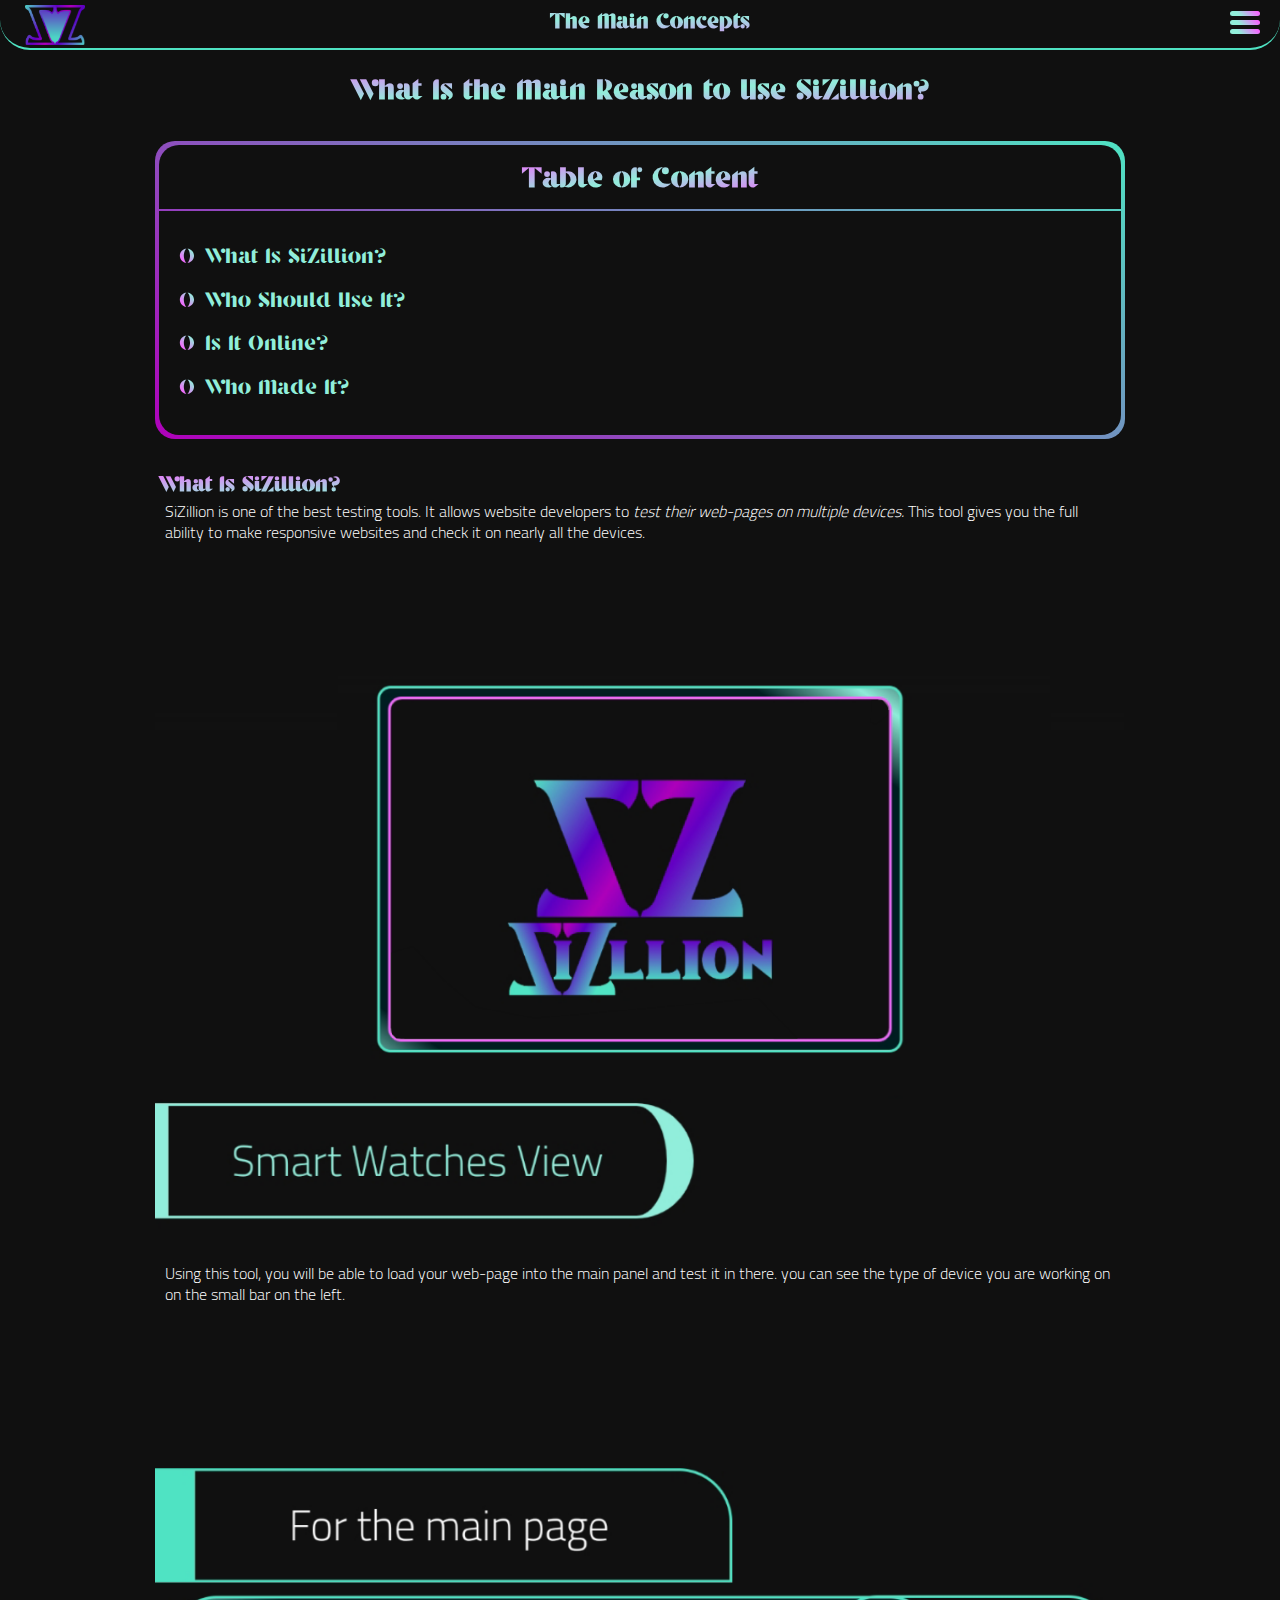
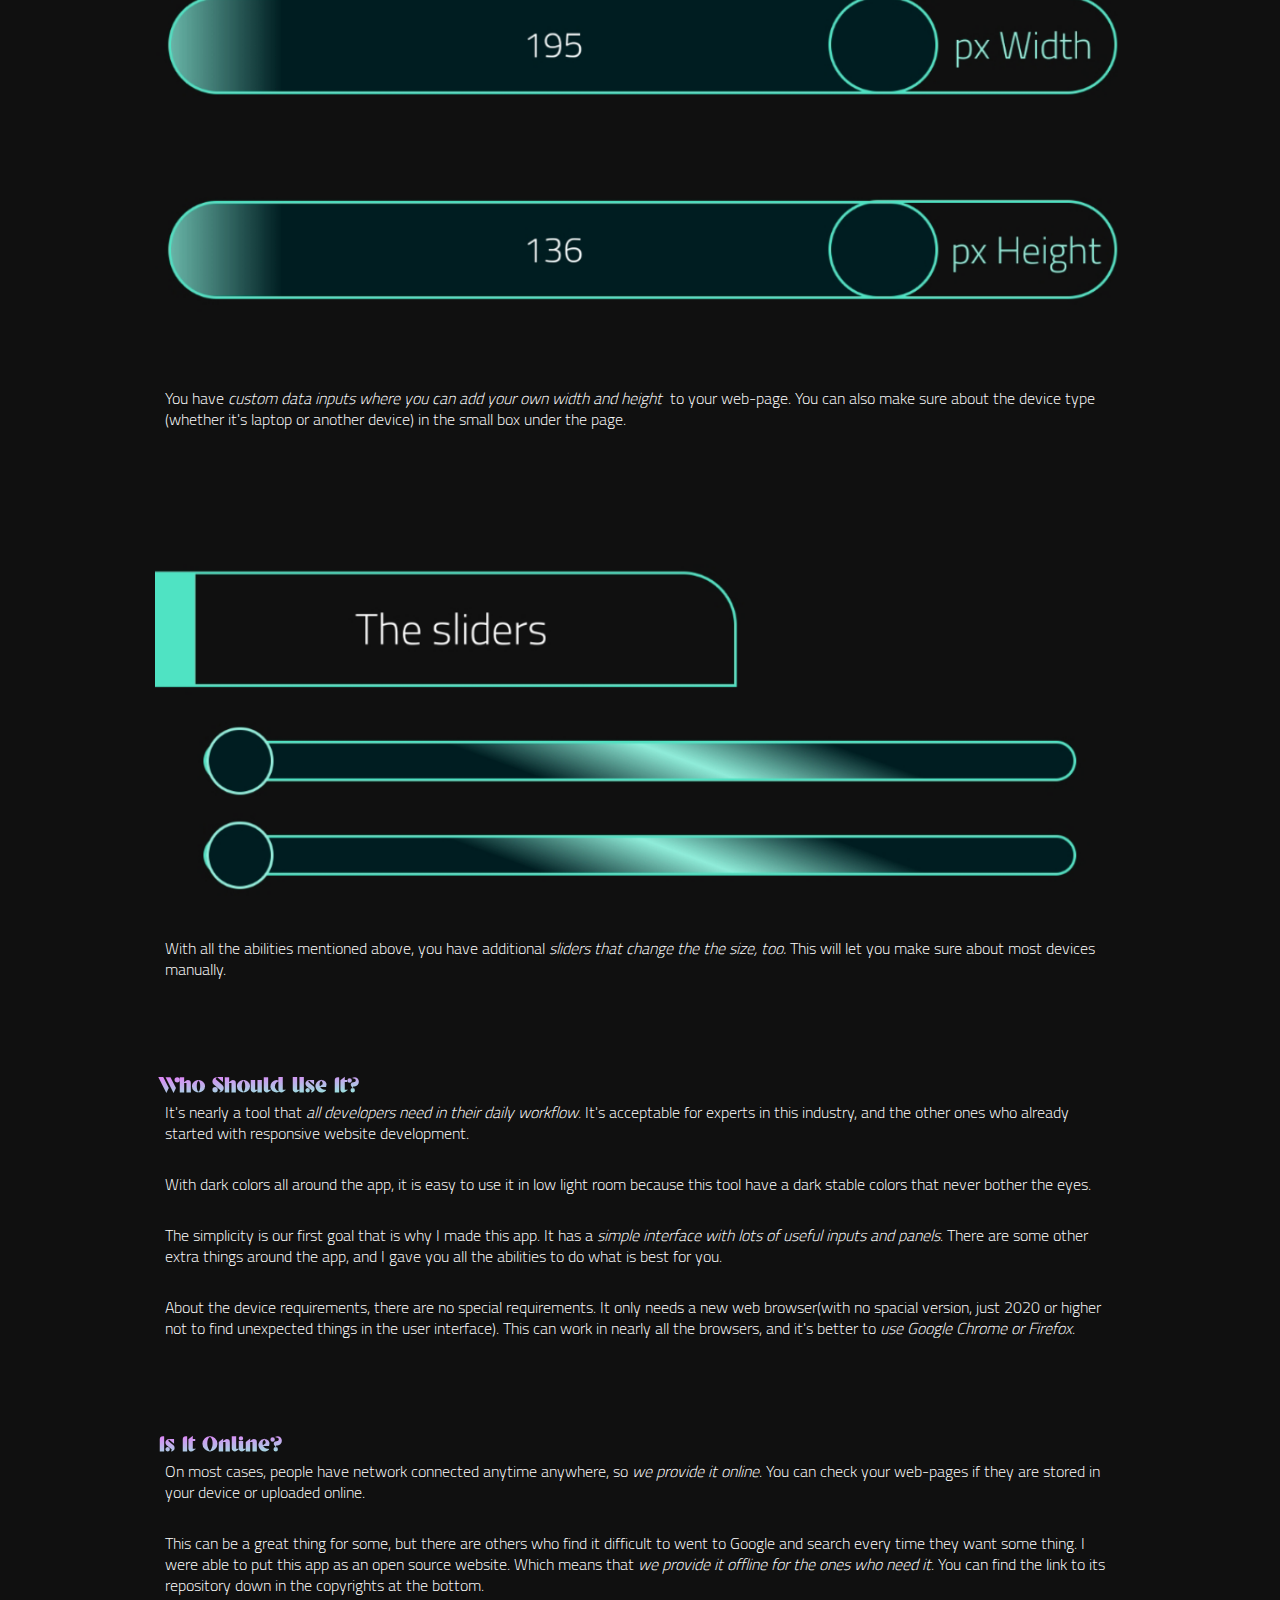
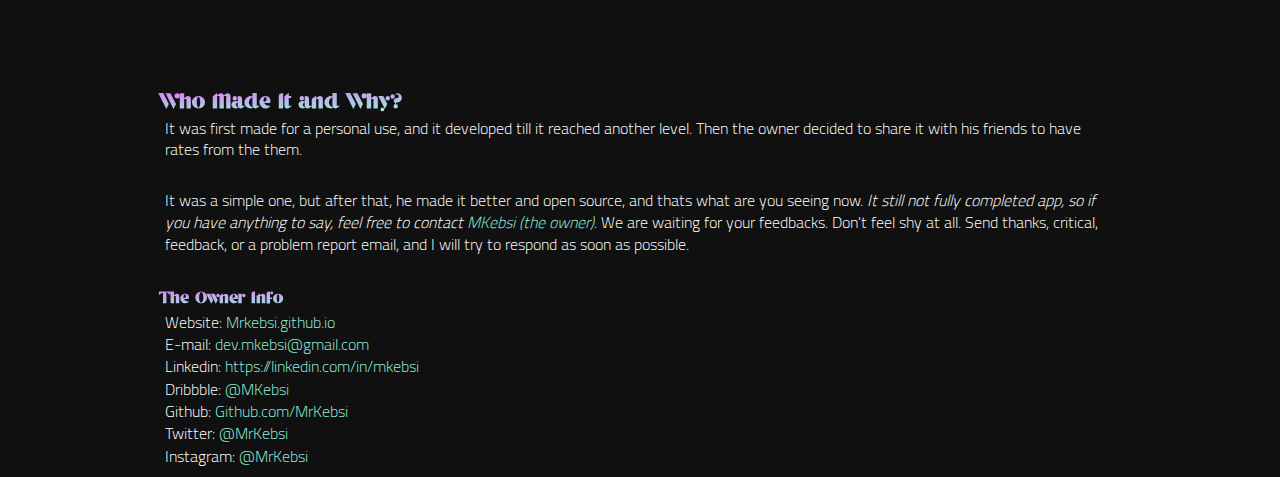
<file: docs/Tutorials/index.html>
<!DOCTYPE html>
<html>
	<!--The Head Tag-->
	<head>
		<!--the title of the page-->
		<title>The Main Concepts of SiZillion</title>
		
		<!--META Tages-->
		<meta name="description" content="
		***The Main Description Goes Here***
		" />
		
		<meta name="keywords" content="
		***The Main Keywords Go Here***
		"/>
		
		<meta name="viewport" content="width=device-width, initial-scale=1" />
		<meta name="theme-color" content="#001e22"/>
		
		<!--LINK Tages-->
		<link rel="stylesheet" href="../css/main.css" id="stylesheet" />
		<link rel="icon" href="../img/logoCubed.png" />
	</head>
	
	<!--the body of the website-->
	<body onload="Start()">
		
		<!--top animated line-->
		<div class="topLine"></div>
		
		<!--navigation bar-->
		<div class="navBar">
			<!--the logo-->
			<a href="index.html">
				<img src="../img/Shape1.png" class="navLogo" alt="SiZillion Logo"/>
			</a>
			<!--the parts title-->
			<h2 class="title">The Main Concepts</h2>
			<!--#navBar-->
		</div>
		<!--the three dashes-->
		<div class="dashes" onclick="RightPanel()">
			<div class="dash" id="dash1"></div>
			<div class="dash" id="dash2"></div>
			<div class="dash" id="dash3"></div>
			<!--#dashes-->
		</div>
		
		<!--the right panel-->
		<div class="rpOverlay" id="rpOver" onclick="RightPanel()"></div>
		<div class="rightPanel" id="rPanel" ontouchmove="CMoveAnim()" onmousemove="CMoveAnim()" ontouchend="CAnimEnd()" onmouseout="CAnimEnd()">
			<div class="navLinksCon">
				<a href="/docs/Tutorials/">Main Concept</a>
				<a href="/docs/Tutorials/the-full-manual.html">User Manual</a>
				<a href="/docs/Terms of Use/">Terms of Use</a>
				<a href="/docs/Privacy Policy/">Privacy Policy</a>
				<a href="/docs/Contribution/">Contribution Conditions</a>
				<!--#navLinksCon ends here-->
			</div>
			<!--the animated background made by circles-->
			<svg id="rpBackContainer">
				<!--stuck circles-->
				<circle r="200" cy="50" cx="10" style="fill: #ffffff00; stroke: #26a6ee70; stroke-width: 10px;"/>
				<circle r="200" cy="500" cx="250" style="fill: #ffffff00; stroke: #00db8c70; stroke-width: 10px;"/>
				<circle r="200" cy="900" cx="10" style="fill: #ffffff00; stroke: #d066f970; stroke-width: 10px;"/>
				<circle r="200" cy="1400" cx="250" style="fill: #ffffff00; stroke: #83571a70; stroke-width: 10px;"/>
				
				<!--animated main circles-->
				<g id="circlesBack" transform="translate(125, 200) rotate(0)">
					<circle id="bigC" r="80" cy="0" cx="0"/>
					<circle id="sc1" r="30" cy="-90" cx="-65"/>
					<circle id="sc2" r="30" cy="100" cx="50"/>
					<circle id="sc3" r="30" cy="30" cx="-30"/>
					<circle id="sc4" r="30" cy="-80" cx="75"/>
				</g>
				<!--the gradient-->
				<defs>
					<linearGradient id="mainGrad" x1="0" y1="0" x2="100%" y2="100%">
						<stop offset="0%" style="stop-color: var(--aq2); stop-opacity: 0.5;"/>
						<stop offset="100%" style="stop-color: var(--lp2); stop-opacity: 0.5;"/>
					</linearGradient>
				</defs>
			</svg>
			<!--#rightPanel-->
		</div>
		
		<br/><br/>
		
		<!--the main article-->
		<div class="articleOne">
			<h1 class="secondaryTitle">What Is the Main Reason to Use SiZillion?</h1>
			<br/>
			<!--Table Of Content-->
			<div class="toc">
				<p class="tocH"><b>Table of Content</b></p>
				<ul>
					<li><a href="#one">What Is SiZillion?</a></li>
					<li><a href="#two">Who Should Use It?</a></li>
					<li><a href="#three">Is It Online?</a></li>
					<li id="one"><a href="#four">Who Made It?</a></li>
				</ul>
			</div>
			<br/>
			<h2 >What Is SiZillion?</h2>
			<p>
				SiZillion is one of the best testing tools. It allows website
				developers to <i>test their web-pages on multiple devices.</i>
				This tool gives you the full ability to make responsive 
				websites and check it on nearly all the devices.
			</p>
			
			<br/><br/><br/>
			<img src="../img/panel.png" width="100%" alt="the main panels of SiZillion"/>
			<p>
				Using this tool, you will be able to load your
				web-page into the main panel and test it in there.
				you can see the type of device you are working on 
				on the small bar on the left.
			</p>
			
			<br/><br/><br/>
			<img src="../img/mainFrame.png" width="100%" alt="the width and height text inputs"/>
			<p>
				You have <i>custom data inputs where you can add your 
				own width and height</i>&nbsp; to your web-page. You can also
				make sure about the device type (whether it's laptop or another 
				device) in the small box under the page. 
			</p>
			
			<br/><br/><br/>
			<img src="../img/sliders.png" width="100%" alt="the testing sliders for any page at SiZillion"/>
			<p id="two">
				With all the abilities mentioned above, you have
				additional <i>sliders that change the the size, too.</i>
				This will let you make sure about most devices manually. 
			</p>
			
			<br/><br/><br/>
			<h2 >Who Should Use It?</h2>
			<p>
				It's nearly a tool that <i>all developers need in their
				daily workflow</i>. It's acceptable for experts in this
				industry, and the other ones who already started 
				with responsive website development.
			</p>
			<br/>
			<p>
				With dark colors all around the app,
				it is easy to use it in low light room because this
				tool have a dark stable colors that never bother
				the eyes.
			</p>
			<br/>
			<p>
				The simplicity is our first goal that is why I
				made this app. It has a <i>simple interface with
				lots of useful inputs and panels</i>. There are some
				other extra things around the app, and I gave
				you all the abilities to do what is best for you.
			</p>
			<br/>
			<p>
				About the device requirements, there are no special
				requirements. It only needs a new web browser(with
				no spacial version, just 2020 or higher not to find
				unexpected things in the user interface). This can
				work in nearly all the browsers, and it's better to 
				<i>use Google Chrome or Firefox</i>. 
			</p>
			<span id="three"></span>
			
			<br/><br/><br/>
			<h2 >Is It Online?</h2>
			<p>
				On most cases, people have network connected 
				anytime anywhere, so <i>we provide it online</i>.
				You can check your web-pages if they are stored in
				your device or uploaded online.
			</p>
			<br/>
			<p>
				This can be a great thing for some, but there are
				others who find it difficult to went to Google and
				search every time they want some thing. I were
				able to put this app as an open source website.
				Which means that <i>we provide it offline for the ones
				who need it</i>. You can find the link to its repository 
				down in the copyrights at the bottom.
			</p>
			<span id="four"></span>
			
			<br/><br/><br/>
			<h2 >Who Made It and Why?</h2>
			<p>
				It was first made for a personal use, and it
				developed till it reached another level. Then
				the owner decided to share it with his friends to
				have rates from the them.
			</p>
			<br/>
			<p>
				It was a simple one, but after that, he made it
				better and open source, and thats what are you
				seeing now. <i>It still not fully completed app, so if 
				you have anything to say, feel free to contact 
				<a href="mailto:dev.mkebsi@gmail.com">MKebsi (the owner)</a></i>.
				We are waiting for your feedbacks. Don't feel shy at
				all. Send thanks, critical, feedback, or a problem report
				email, and I will try to respond as soon as possible.
			</p>
			<br/>
			<h3>The Owner Info</h3>
			<p>
				Website: <a href="https://mrkebsi.github.io/">Mrkebsi.github.io</a><br/>
				E-mail: <a href="mailto: dev.mkebsi@gmail.com">dev.mkebsi@gmail.com</a><br/>
				Linkedin: <a hrerf="https://linkedin.com/in/mkebsi">https://linkedin.com/in/mkebsi</a><br/>
				Dribbble: <a href="http://dribbble.com/mkebsi">@MKebsi</a><br/>
				Github: <a href="https://github.com/mrkebsi">Github.com/MrKebsi</a><br/>
				Twitter: <a href="https://twitter.com/mrkebsi">@MrKebsi</a><br/>
				Instagram: <a href="https://instagram.com/mrkebsi">@MrKebsi</a><br/>
			</p>
			<!--#articleOne-->
		</div>
		
		<!--the Javascript connector tag-->
		<script src="../js/main.js"></script>
	</body>
</html>
</file>
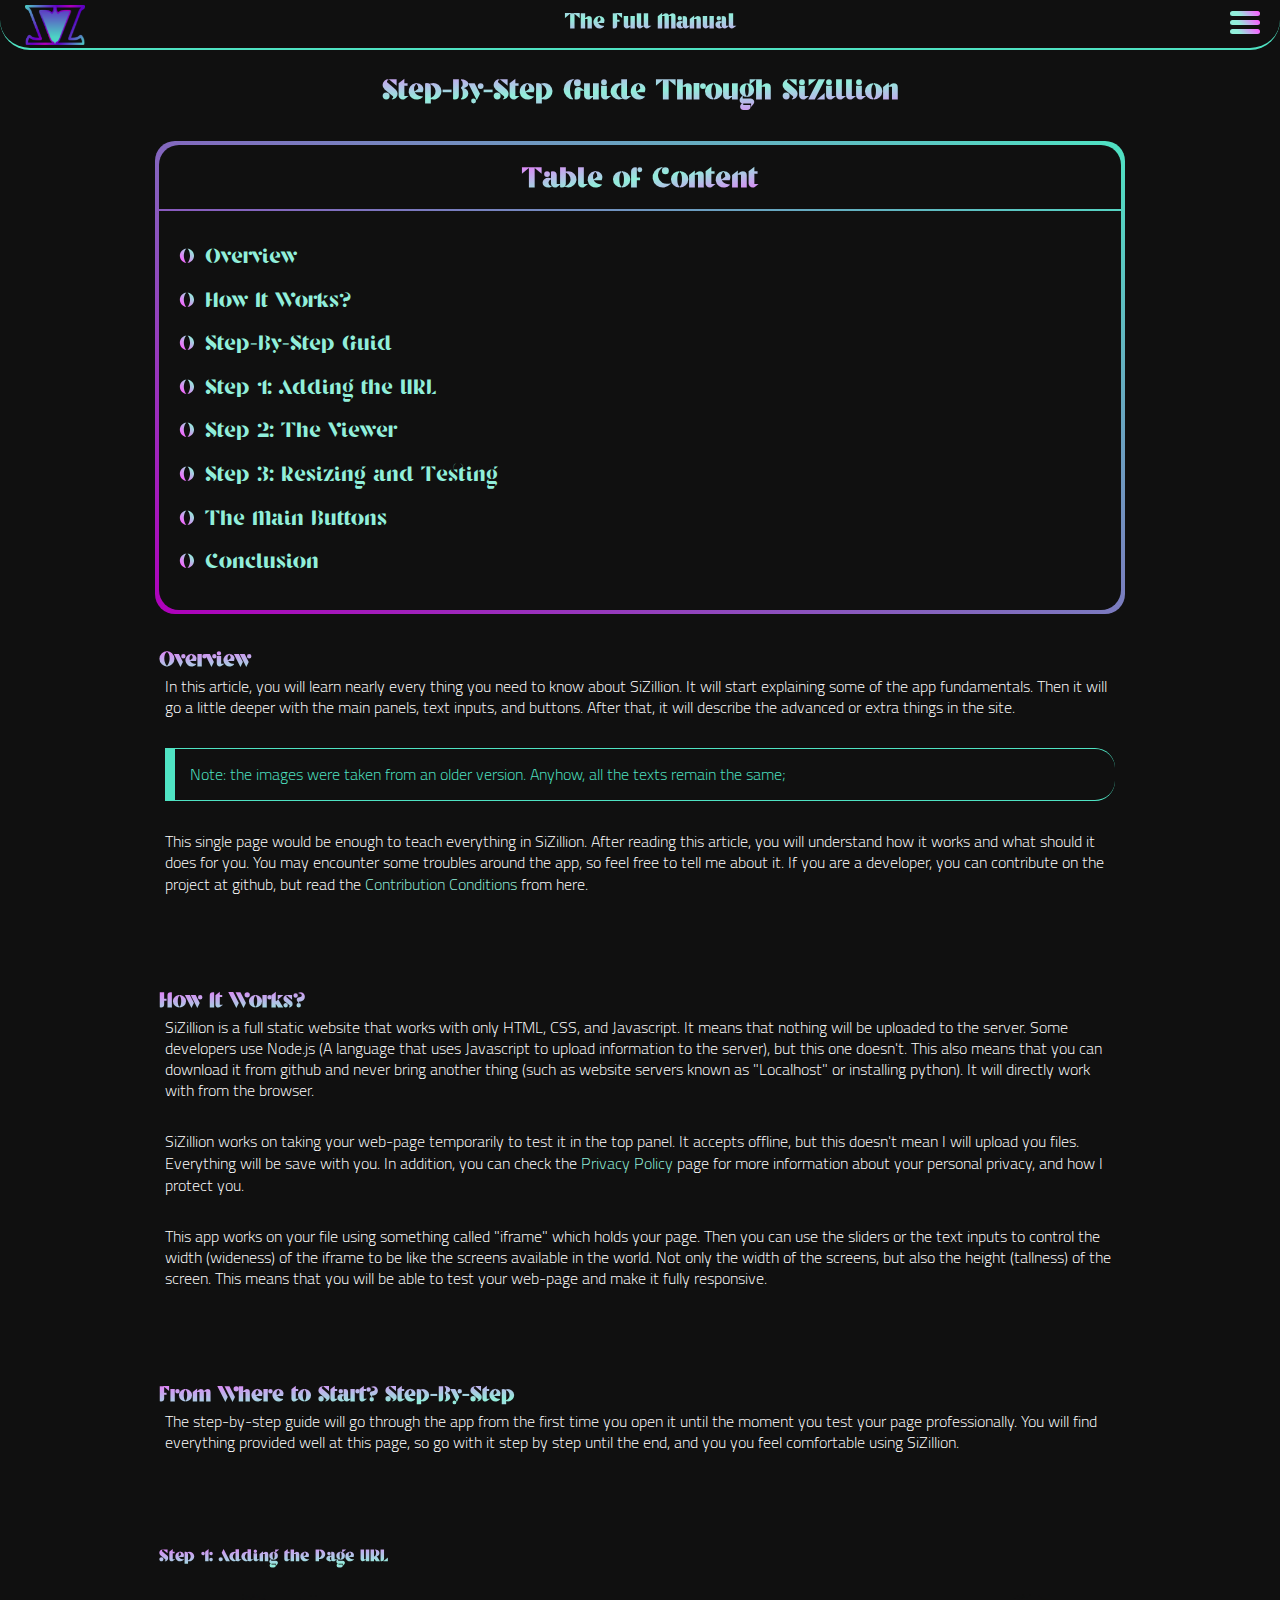
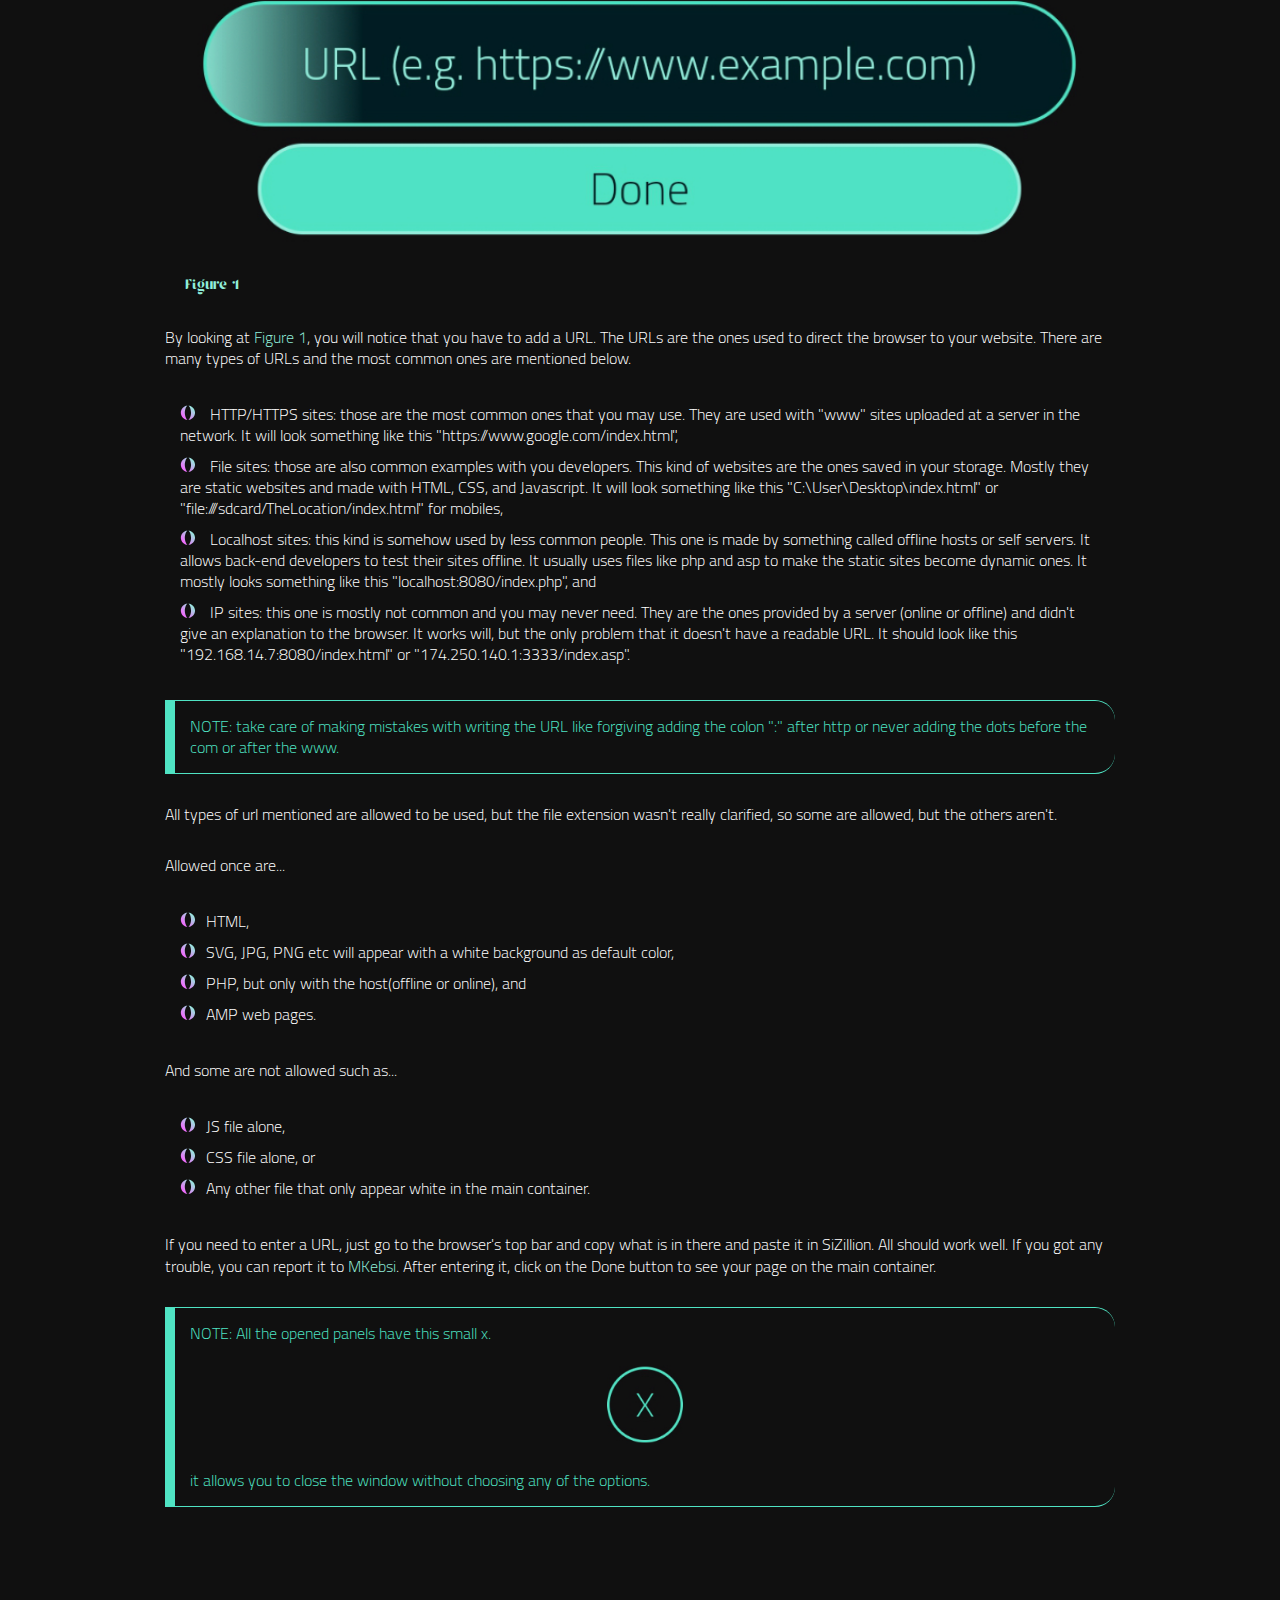
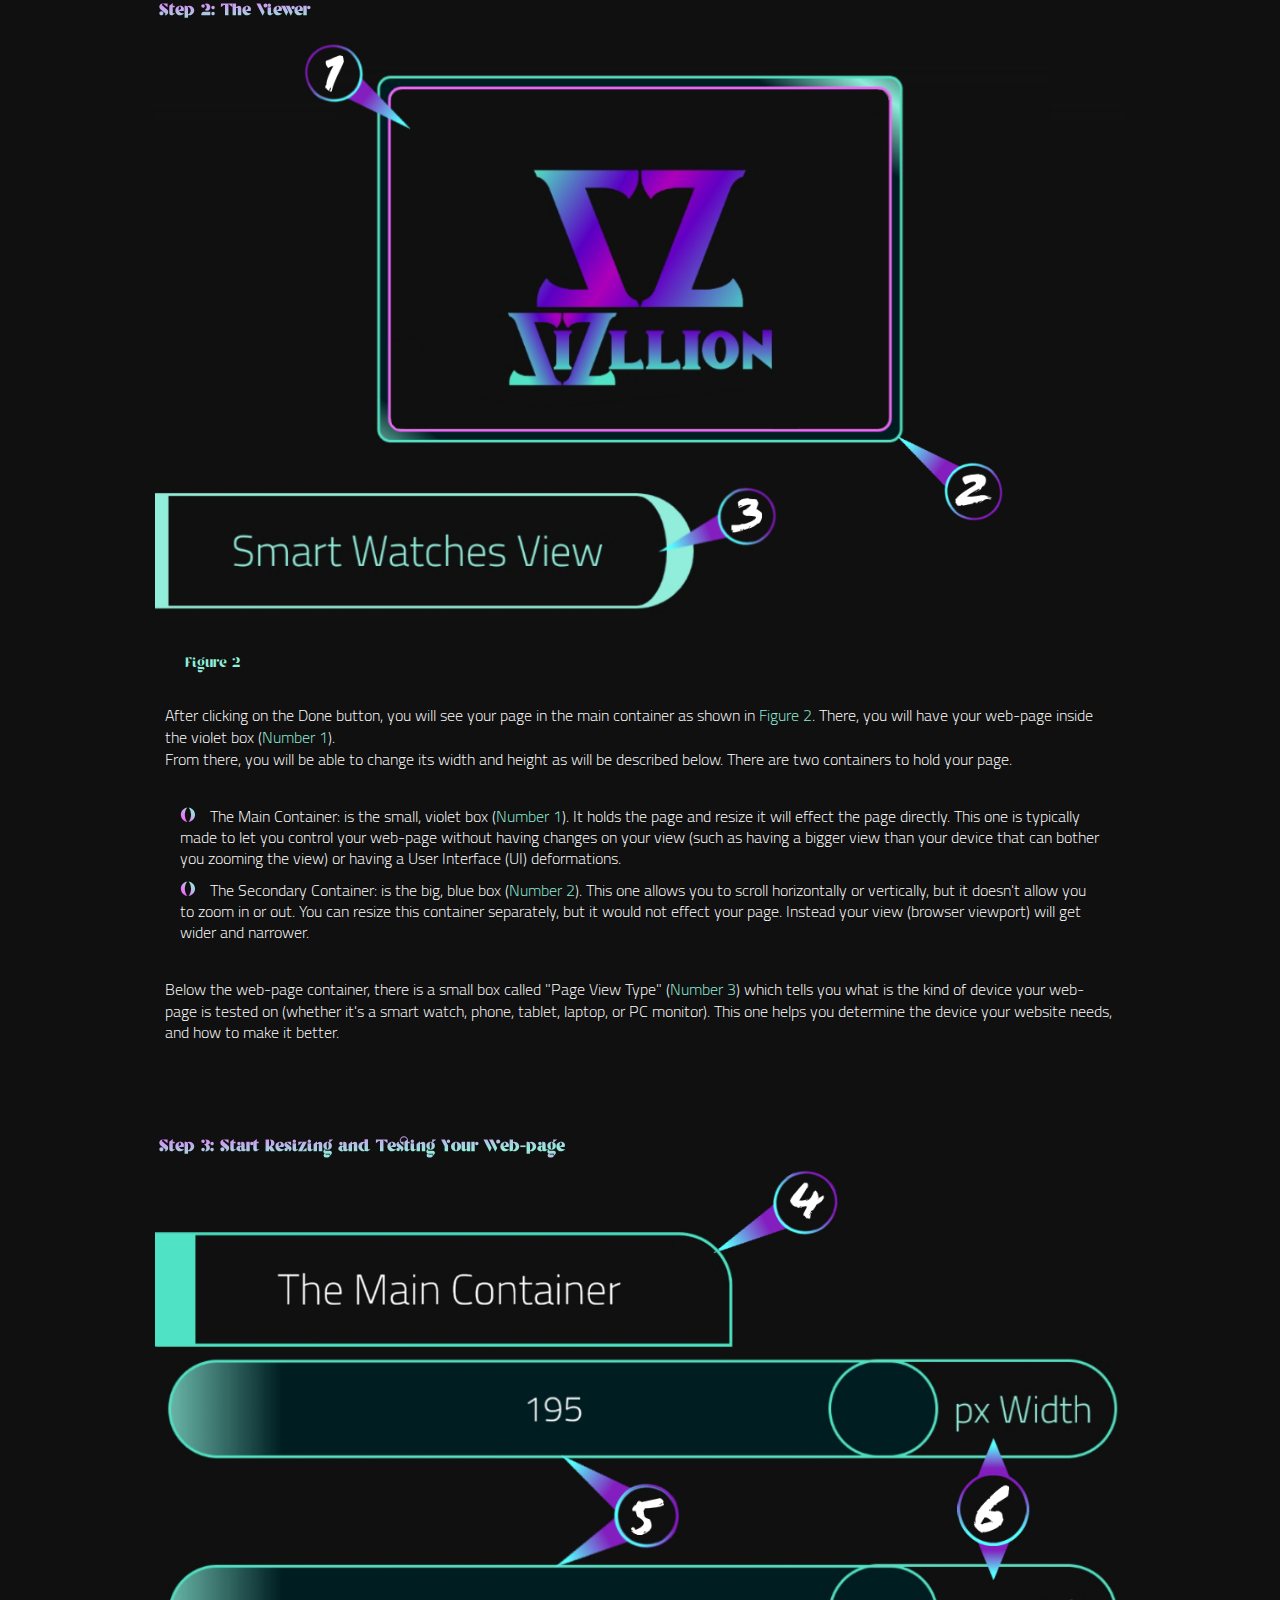
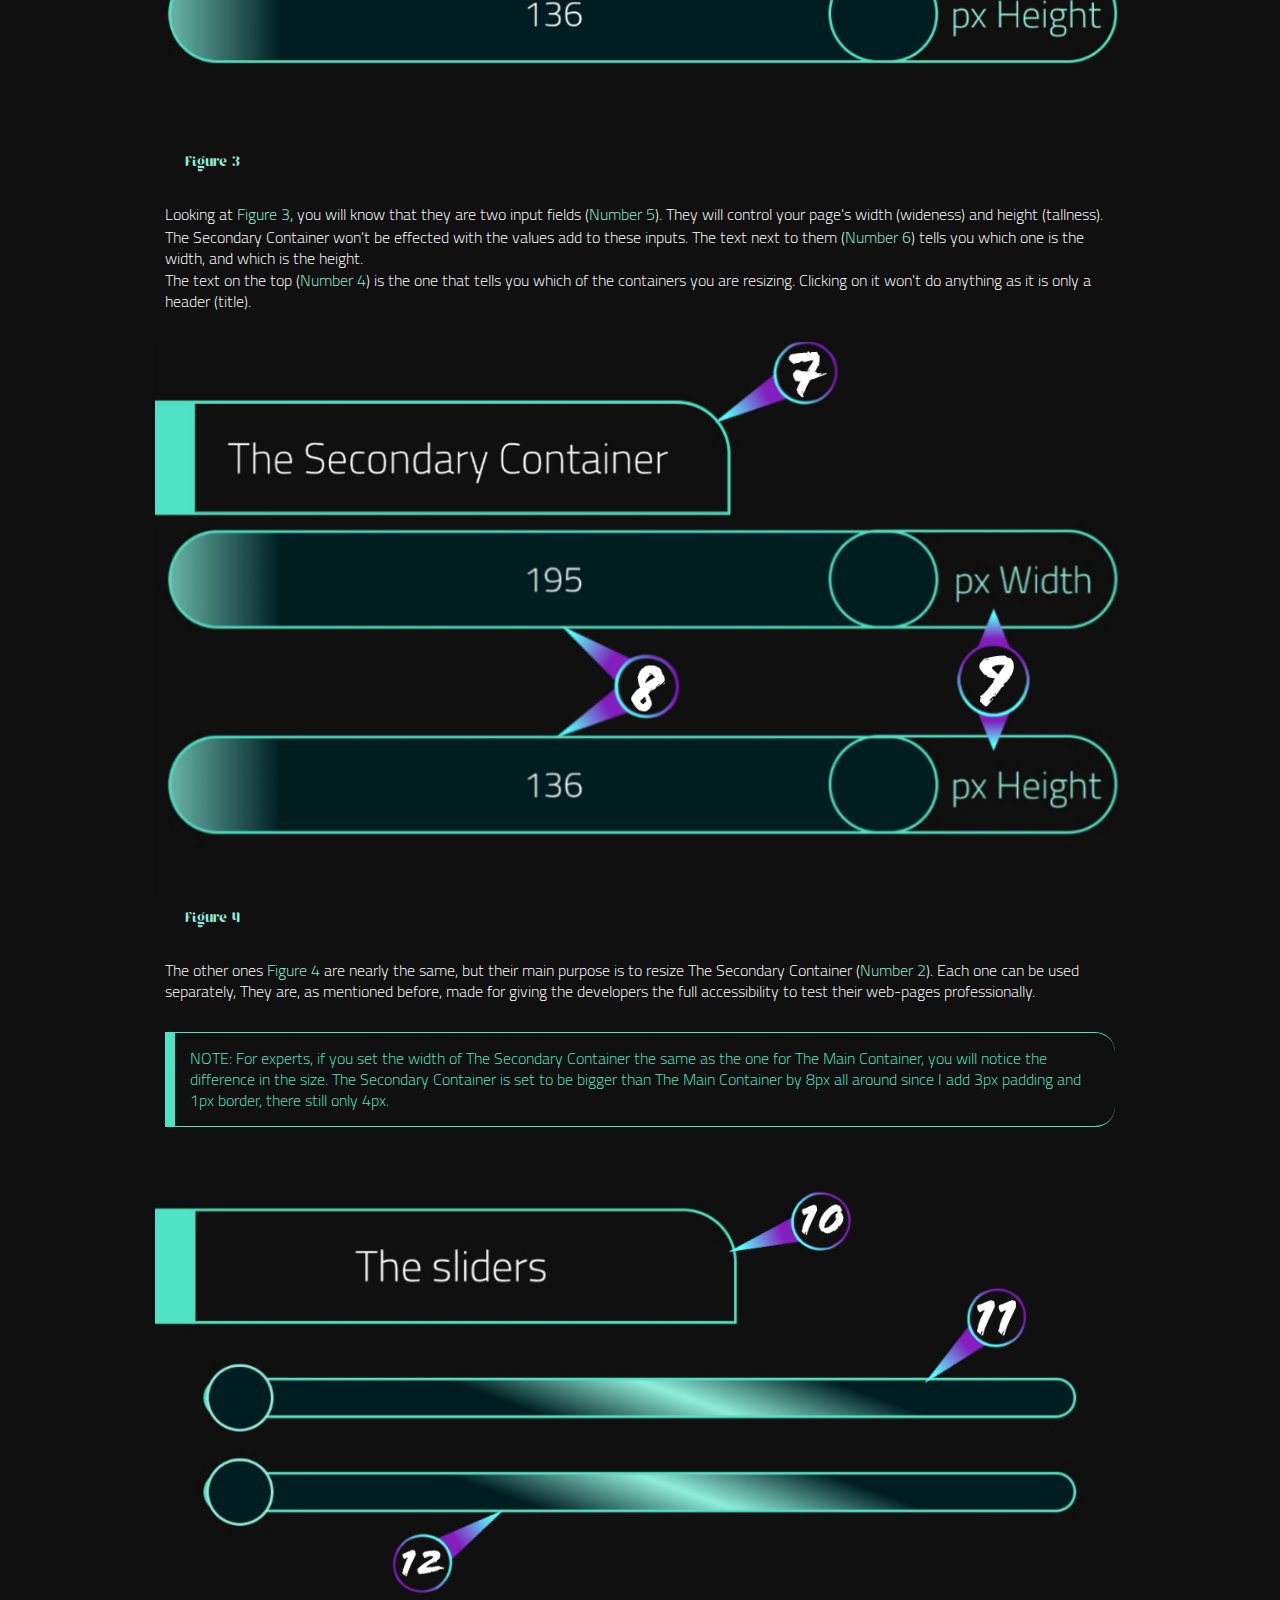
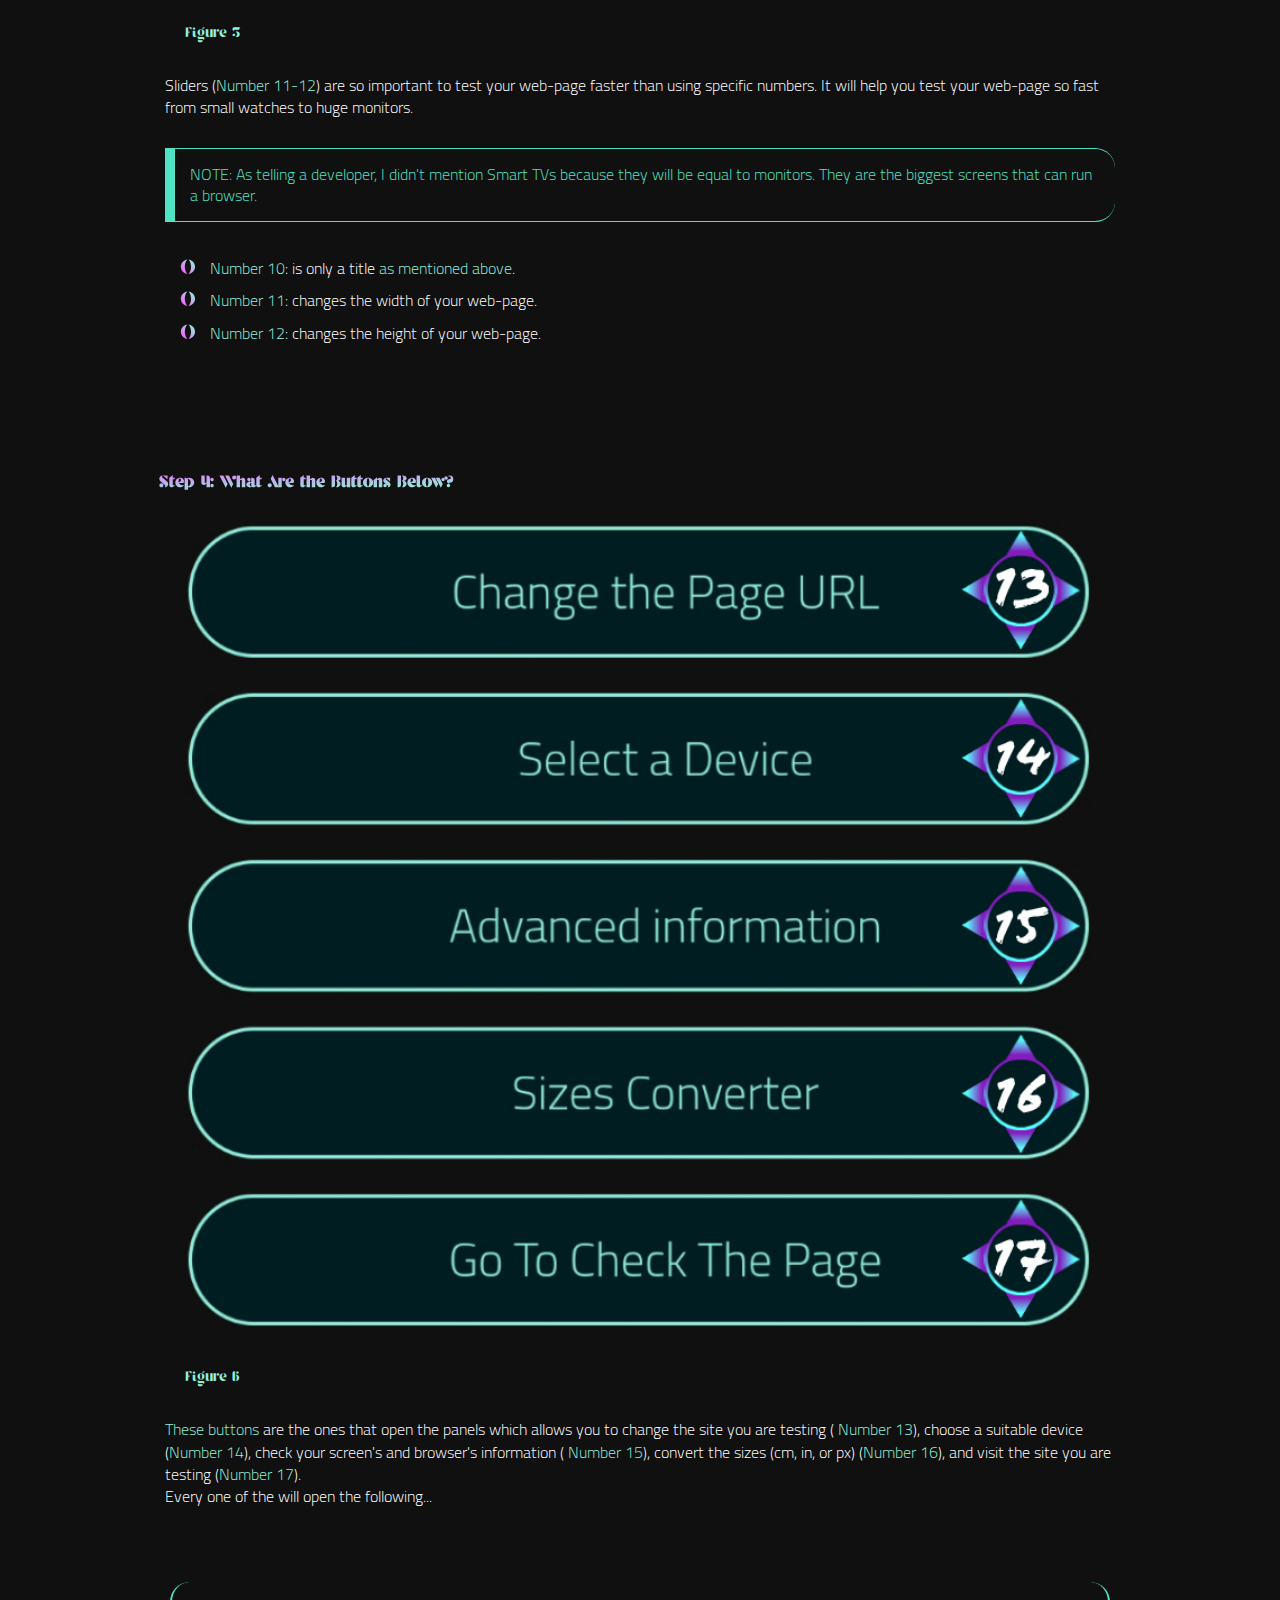
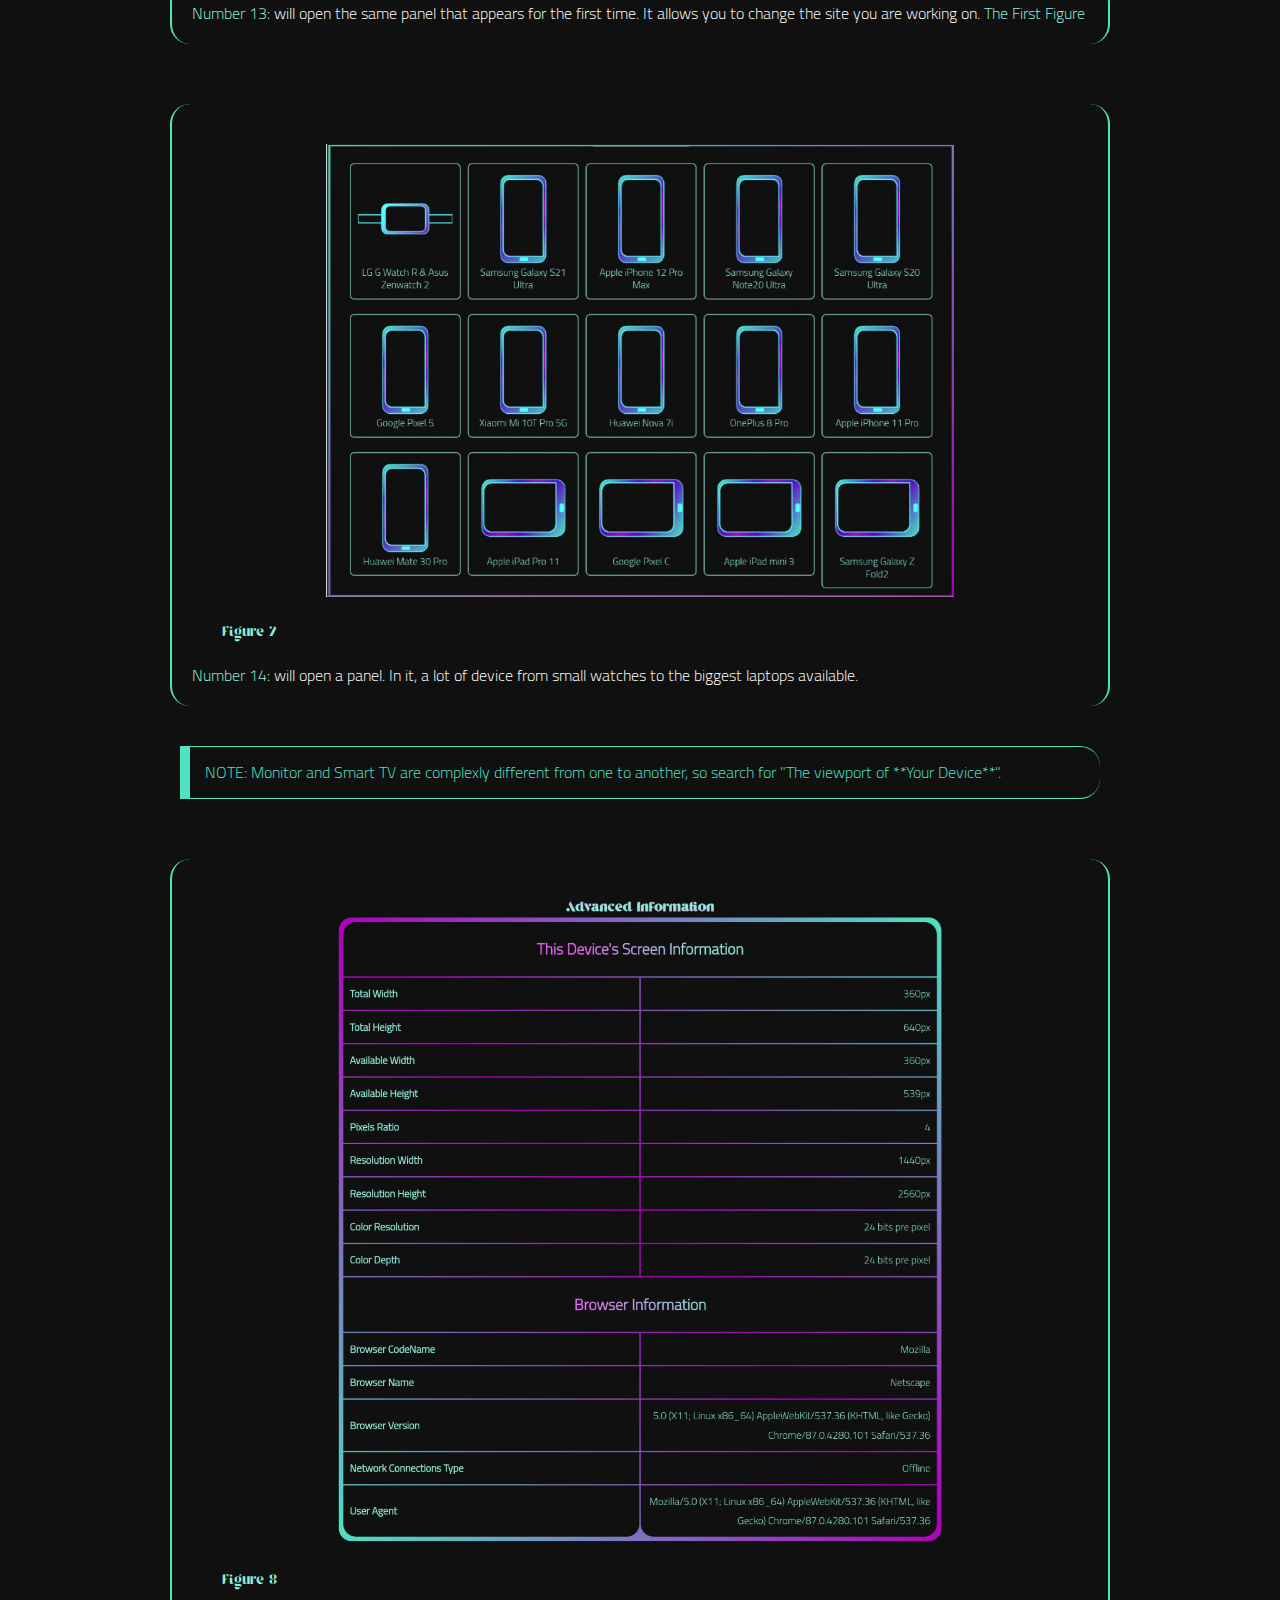
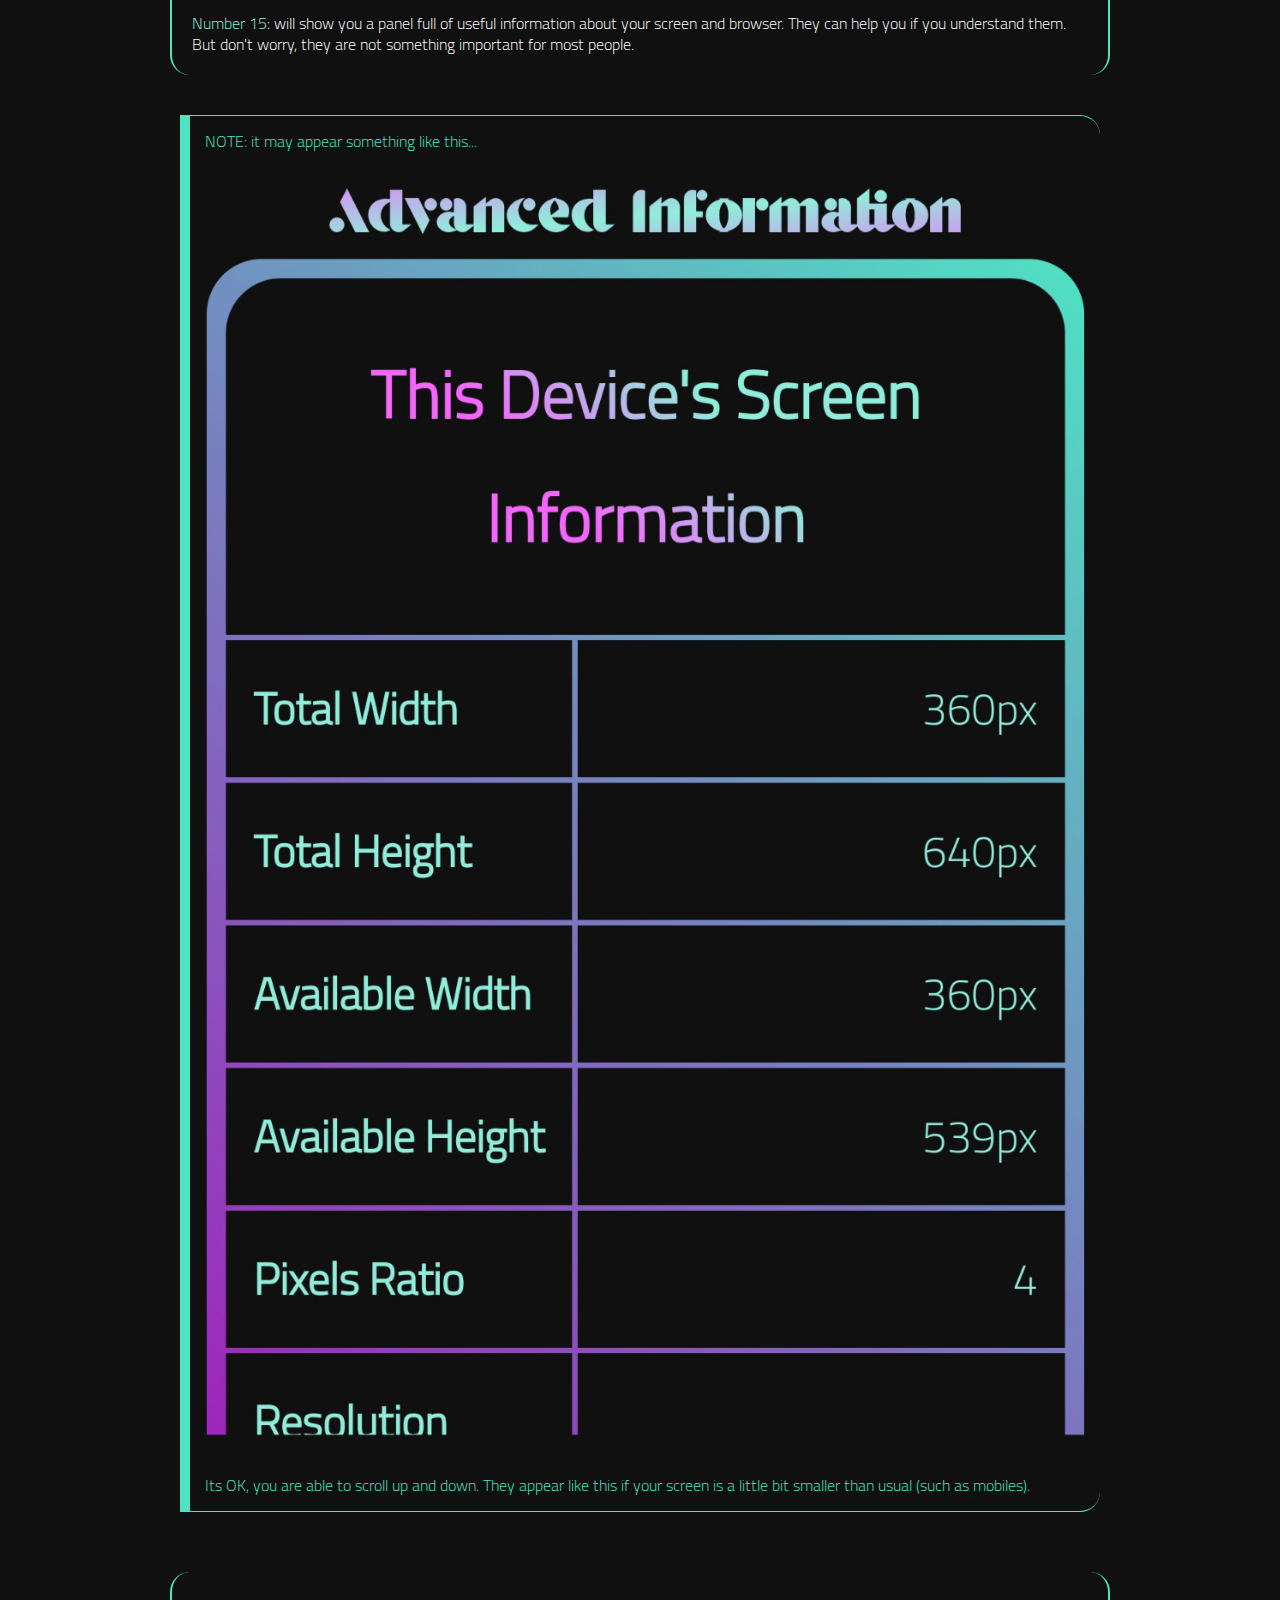
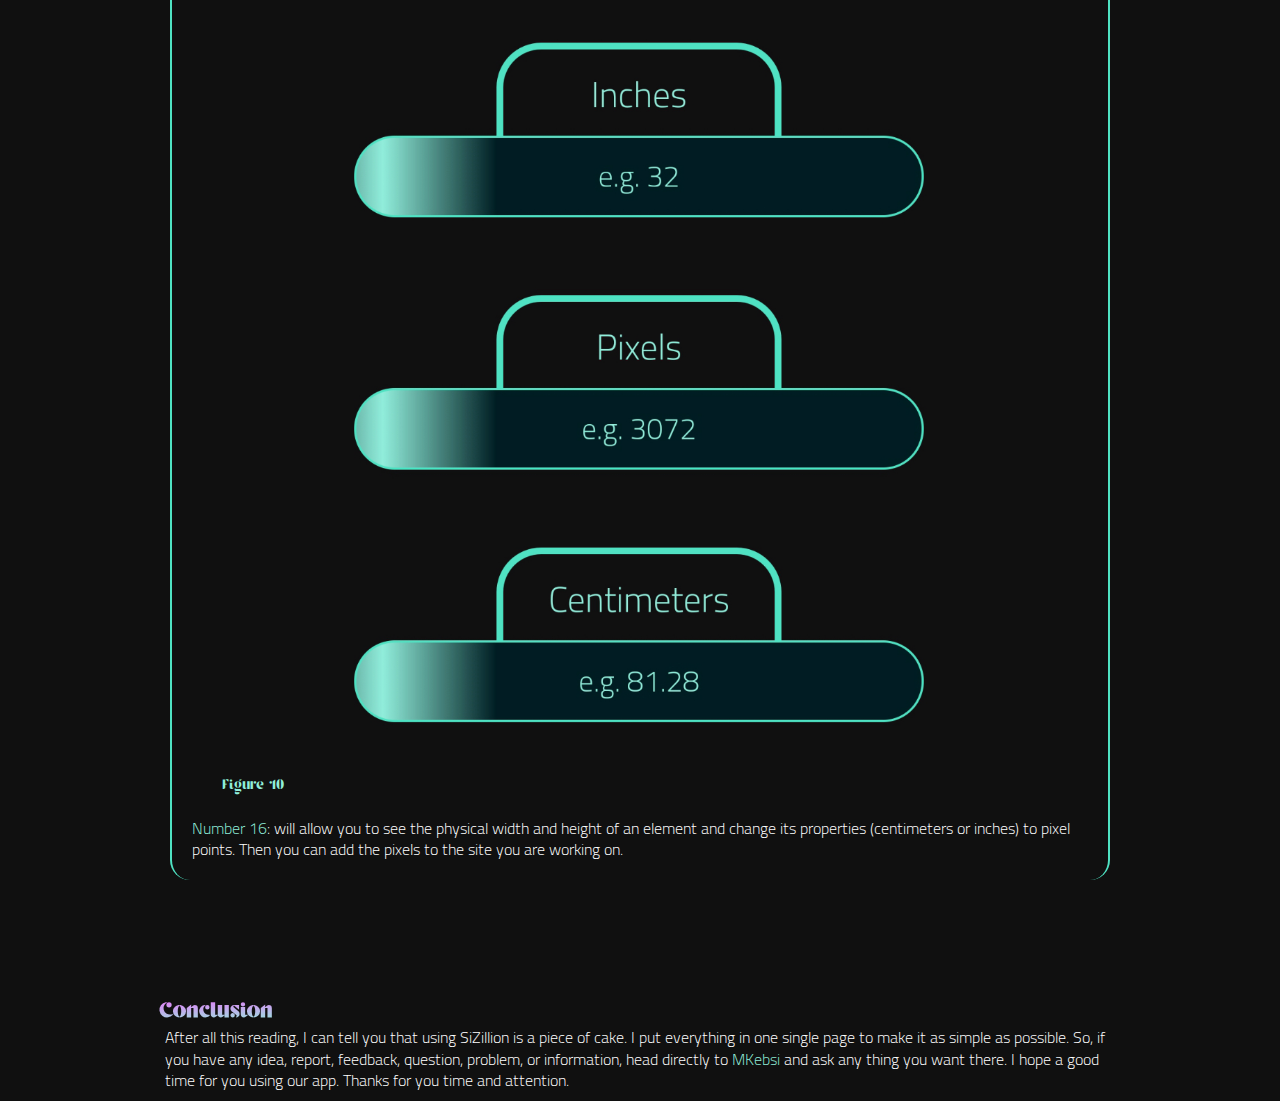
<file: docs/Tutorials/the-full-manual.html>
<!DOCTYPE html>
<html>
	<!--The Head Tag-->
	<head>
		<!--the title of the page-->
		<title>Step-By-Step Guide: Walkthrough SiZillion</title>
		
		<!--META Tages-->
		<meta name="description" content="
		***The Main Description Goes Here***
		" />
		
		<meta name="keywords" content="
		***The Main Keywords Go Here***
		"/>
		
		<meta name="viewport" content="width=device-width, initial-scale=1" />
		<meta name="theme-color" content="#001e22"/>
		
		<!--LINK Tages-->
		<link rel="stylesheet" href="../css/main.css" id="stylesheet" />
		<link rel="icon" href="../img/logoCubed.png" />
	</head>
	
	<!--the body of the website-->
	<body onload="Start()">
		
		<!--top animated line-->
		<div class="topLine"></div>
		
		<!--navigation bar-->
		<div class="navBar">
			<!--the logo-->
			<a href="index.html">
				<img src="../img/Shape1.png" class="navLogo" alt="SiZillion Logo"/>
			</a>
			<!--the parts title-->
			<h2 class="title">The Full Manual</h2>
			<!--#navBar-->
		</div>
		<!--the three dashes-->
		<div class="dashes" onclick="RightPanel()">
			<div class="dash" id="dash1"></div>
			<div class="dash" id="dash2"></div>
			<div class="dash" id="dash3"></div>
			<!--#dashes-->
		</div>
		
		<!--the right panel-->
		<div class="rpOverlay" id="rpOver" onclick="RightPanel()" onmouseover="RightPanel()" ontouchstart="RightPanel()" ></div>
		<div class="rightPanel" id="rPanel" ontouchmove="CMoveAnim()" onmousemove="CMoveAnim()" ontouchend="CAnimEnd()" onmouseout="CAnimEnd()">
			<div class="navLinksCon">
				<a href="/docs/Tutorials/">Main Concept</a>
				<a href="/docs/Tutorials/the-full-manual.html">User Manual</a>
				<a href="/docs/Terms of Use/">Terms of Use</a>
				<a href="/docs/Privacy Policy/">Privacy Policy</a>
				<a href="/docs/Contribution/">Contribution Conditions</a>
				<!--#navLinksCon ends here-->
			</div>
			<!--the animated background made by circles-->
			<svg id="rpBackContainer">
				<!--stuck circles-->
				<circle r="200" cy="50" cx="10" style="fill: #ffffff00; stroke: #26a6ee70; stroke-width: 10px;"/>
				<circle r="200" cy="500" cx="250" style="fill: #ffffff00; stroke: #00db8c70; stroke-width: 10px;"/>
				<circle r="200" cy="900" cx="10" style="fill: #ffffff00; stroke: #d066f970; stroke-width: 10px;"/>
				<circle r="200" cy="1400" cx="250" style="fill: #ffffff00; stroke: #83571a70; stroke-width: 10px;"/>
				
				<!--animated main circles-->
				<g id="circlesBack" transform="translate(125, 200) rotate(0)">
					<circle id="bigC" r="80" cy="0" cx="0"/>
					<circle id="sc1" r="30" cy="-90" cx="-65"/>
					<circle id="sc2" r="30" cy="100" cx="50"/>
					<circle id="sc3" r="30" cy="30" cx="-30"/>
					<circle id="sc4" r="30" cy="-80" cx="75"/>
				</g>
				<!--the gradient-->
				<defs>
					<linearGradient id="mainGrad" x1="0" y1="0" x2="100%" y2="100%">
						<stop offset="0%" style="stop-color: var(--aq2); stop-opacity: 0.5;"/>
						<stop offset="100%" style="stop-color: var(--lp2); stop-opacity: 0.5;"/>
					</linearGradient>
				</defs>
			</svg>
			<!--#rightPanel-->
		</div>
		
		<br/><br/>
		
		<!--the main article-->
		<div class="articleOne">
			<h1 class="secondaryTitle">Step-By-Step Guide Through SiZillion</h1>
			<br/>
			<!--Table Of Content-->
			<div class="toc">
				<p class="tocH"><b>Table of Content</b></p>
				<ul>
					<li><a href="#one">Overview</a></li>
					<li><a href="#two">How It Works?</a></li>
					<li><a href="#three">Step-By-Step Guid</a></li>
					<li><a href="#four">Step 1: Adding the URL</a></li>
					<li><a href="#five">Step 2: The Viewer</a></li>
					<li><a href="#six">Step 3: Resizing and Testing</a></li>
					<li><a href="#seven">The Main Buttons</a></li>
					<li id="one"><a href="#eight">Conclusion</a></li>
				</ul>
			</div>
			<br/>
			<h2>Overview</h2>
			<p>
				In this article, you will learn nearly every thing you need
				to know about SiZillion. It will start explaining some of
				the app fundamentals. Then it will go a little deeper with
				the main panels, text inputs, and buttons. After that, it
				will describe the advanced or extra things in the site.
			</p>
			<br/>
			<p class="note">
				Note: the images were taken from an older version.
				Anyhow, all the texts remain the same;
			</p>
			<br/>
			<p>
				This single page would be enough to teach everything 
				in SiZillion. After reading this article, you will understand
				how it works and what should it does for you. You may
				encounter some troubles around the app, so feel free
				to tell me about it. If you are a developer, you can contribute
				on the project at github, but read the 
				<a href="Contribution & Open-source License/index.html">
				Contribution Conditions</a> from here.
			</p>
			<span id="two"></span>
			
			<br/><br/><br/>
			<h2>How It Works?</h2>
			<p>
				SiZillion is a full static website that works with only
				HTML, CSS, and Javascript. It means that nothing
				will be uploaded to the server. Some developers
				use Node.js (A language that uses Javascript to
				upload information to the server), but this one
				doesn't. This also means that you can download it
				from github and never bring another thing (such 
				as website servers known as "Localhost" or installing
				python). It will directly work with from the browser.
			</p>
			<br/>
			<p>
				SiZillion works on taking your web-page temporarily 
				to test it in the top panel. It accepts offline, but this
				doesn't mean I will upload you files. Everything
				will be save with you. In addition, you can check
				the <a href="../Privacy Policy/index.html">Privacy
				Policy</a> page for more information about your 
				personal privacy, and how I protect you.
			</p>
			<br/>
			<p>
				This app works on your file using something called
				"iframe" which holds your page. Then you can use
				the sliders or the text inputs to control the width
				(wideness) of the iframe to be like the screens
				available in the world. Not only the width of the 
				screens, but also the height (tallness) of the screen.
				This means that you will be able to test your web-page 
				and make it fully responsive.
			</p>
			<span id="three"></span>
			
			<br/><br/><br/>
			<h2>From Where to Start? Step-By-Step</h2>
			<p>
				The step-by-step guide will go through the app from
				the first time you open it until the moment you test your
				page professionally. You will find everything provided 
				well at this page, so go with it step by step until the end,
				and you you feel comfortable using SiZillion.
			</p>
			<span id="four"></span>
			
			<br/><br/><br/>
			<h3>Step 1: Adding the Page URL</h3>
			<img src="../img/TutImg1.jpg" width="100%" id="fig1"/>
			<p class="figsTxt">Figure 1</p><br/>
			
			<p>
				By looking at <a href="#fig1">Figure 1</a>, 
				you will notice that you have to add a URL.
				The URLs are the ones used to direct the 
				browser to your website. There are many 
				types of URLs and the most common ones
				are mentioned below.
			</p>
			<ul>
				<li>
					HTTP/HTTPS sites: those are the most 
					common ones that you may use. They 
					are used with "www" sites uploaded at
					a server in the network. It will look something
					like this "https://www.google.com/index.html",
				</li>
				<li>
					File sites: those are also common examples
					with you developers. This kind of websites are
					the ones saved in your storage. Mostly they
					are static websites and made with HTML, CSS,
					and Javascript. It will look something like this 
					"C:\User\Desktop\index.html" or
					"file:///sdcard/TheLocation/index.html"
					for mobiles,
				</li>
				<li>
					Localhost sites: this kind is somehow used by
					less common people. This one is made by 
					something called offline hosts or self servers. 
					It allows back-end developers to test their sites 
					offline. It usually uses files like php and asp to 
					make the static sites become dynamic ones. 
					It mostly looks something like this 
					"localhost:8080/index.php", and
				</li>
				<li>
					IP sites: this one is mostly not common and you
					may never need. They are the ones provided by 
					a server (online or offline) and didn't give an 
					explanation to the browser. It works will, but the
					only problem that it doesn't have a readable URL. 
					It should look like this 
					"192.168.14.7:8080/index.html" or 
					"174.250.140.1:3333/index.asp".
				</li>
			</ul>
			<p class="note">
				NOTE: take care of making mistakes with
				writing the URL like forgiving adding the
				colon ":" after http or never adding the dots
				before the com or after the www.
			</p>
			<br/>
			<p>
				All types of url mentioned are allowed to
				be used, but the file extension wasn't really
				clarified, so some are allowed, but the others aren't.
			</p>
			<br/>
			<p>Allowed once are...</p>
			<ul>
				<li>HTML,</li>
				<li>SVG, JPG, PNG etc will appear with a white background as default color,</li>
				<li>PHP, but only with the host(offline or online), and</li>
				<li>AMP web pages.</li>
			</ul>
			<p>And some are not allowed such as...</p>
			<ul>
				<li>JS file alone,</li>
				<li>CSS file alone, or</li>
				<li>Any other file that only appear white in the main container.</li>
			</ul>
			<p>
				If you need to enter a URL, just go to the browser's
				top bar and copy what is in there and paste it in 
				SiZillion. All should work well. If you got any trouble,
				you can report it to 
				<a href="mailto:dev.mkebsi@gmail.com">MKebsi</a>. 
				After entering it, click on the Done button to see your 
				page on the main container. 
			</p><br/>
			<p class="note">
				NOTE: All the opened panels have this small x.<br/><br/>
				<img src="../img/TutImg1.1.jpg" width="100%" id="fig1.1"/><br/><br/>
				it allows you to close the window without choosing
				any of the options.
			</p>
			<span id="five"></span>
			
			<br/><br/><br/>
			<h3>Step 2: The Viewer</h3>
			<img src="../img/TutImg2.jpg" width="100%" id="fig2"/>
			<p class="figsTxt">Figure 2</p><br/>
			
			<p>
				After clicking on the Done button, you will see 
				your page in the main container as shown in 
				<a href="#fig2">Figure 2</a>. There, you will 
				have your web-page inside the violet box 
				(<a href="#fig2">Number 1</a>).
			</p>
			<p>
				From there, you will be able to change its width 
				and height as will be described below. There are
				two containers to hold your page.
			</p>
			<ul>
				<li>
					The Main Container: is the small, violet box
					(<a href="#fig2">Number 1</a>). 
					It holds the page and resize it will effect 
					the page directly. This one is typically made 
					to let you control your web-page without 
					having changes on your view (such as having 
					a bigger view than your device that can bother
					you zooming the view) or having a User 
					Interface (UI) deformations. 
				</li>
				<li>
					The Secondary Container: is the big, blue box
					(<a href="#fig2">Number 2</a>). 
					This one allows you to scroll horizontally or 
					vertically, but it doesn't allow you to zoom in or 
					out. You can resize this container separately, but
					it would not effect your page. Instead your view 
					(browser viewport) will get wider and narrower.
				</li>
			</ul>
			<p>
				Below the web-page container, there is a small 
				box called "Page View Type" (<a 
				href="#fig2">Number 3</a>) which tells you what 
				is the kind of device your web-page is tested on
				(whether it's a smart watch, phone, tablet, laptop,
				or PC monitor). This one helps you determine the
				device your website needs, and how to make it 
				better.
			</p>
			<span id="six"></span>
			
			<br/><br/><br/>
			<h3>Step 3: Start Resizing and Testing Your Web-page</h3>
			<img src="../img/TutImg3.jpg" width="100%" id="fig3"/>
			<p class="figsTxt">Figure 3</p><br/>
			<p>
				Looking at <a href="#fig3">Figure 3</a>, you
				will know that they are two input fields (<a
				href="#fig3">Number 5</a>). They will control 
				your page's width (wideness) and height 
				(tallness). The Secondary Container won't be 
				effected with the values add to these inputs. 
				The text next to them (<a href="#fig3">Number 
				6</a>) tells you which one is the width, and which
				is the height.
			</p>
			<p>
				The text on the top (<a href="#fig3">Number 4</a>)
				is the one that tells you which of the containers you 
				are resizing. Clicking on it won't do anything as it is 
				only a header (title).
			</p>
			<br/>
			<img src="../img/TutImg4.jpg" width="100%" id="fig4"/>
			<p class="figsTxt">Figure 4</p><br/>
			<p>
				The other ones <a href="#fig4">Figure 4</a> 
				are nearly the same, but their main purpose is
				to resize The Secondary Container 
				(<a href="#fig2">Number 2</a>). Each one can 
				be used separately, They are, as mentioned before,
				made for giving the developers the full accessibility
				to test their web-pages professionally.
			</p><br/>
			<p class="note">
				NOTE: For experts, if you set the width of The
				Secondary Container the same as the one for The
				Main Container, you will notice the difference in
				the size. The Secondary Container is set to be
				bigger than The Main Container by 8px all around
				since I add 3px padding and 1px border, there 
				still only 4px.
			</p><br/>
			<img src="../img/TutImg5.jpg" width="100%" id="fig5"/>
			<p class="figsTxt">Figure 5</p><br/>
			<p>
				Sliders (<a href="#fig5">Number 11-12</a>) are so
				important to test your web-page faster than using 
				specific numbers. It will help you test your web-page
				so fast from small watches to huge monitors. 
			</p><br/>
			<p class="note">
				NOTE: As telling a developer, I didn't
				mention Smart TVs because they will 
				be equal to monitors. They are the biggest 
				screens that can run a browser. 
			</p>
			<ul>
				<li>
					<a href="#fig5">Number 10</a>: is only a title 
					<a href="#fig3">as mentioned above</a>.
				</li>
				<li>
					<a href="#fig5">Number 11</a>: changes the 
					width of your web-page.
				</li>
				<li>
					<a href="#fig5">Number 12</a>: changes the 
					height of your web-page.
				</li>
			</ul>
			<span id="seven"></span>
			
			<br/><br/><br/>
			<h3>Step 4: What Are the Buttons Below?</h3>
			<img src="../img/TutImg6.jpg" width="100%" id="fig6"/>
			<p class="figsTxt">Figure 6</p><br/>
			<p>
				<a href="#fig6">These buttons</a> are the ones that
				open the panels which allows you to change the site
				you are testing (<a href="#fig6"> Number 13</a>), choose
				a suitable device (<a href="#fig6">Number 14</a>),
				check your screen's and browser's information (<a href="#fig6">
				Number 15</a>), convert the sizes (cm, in, or px) 
				(<a href="#fig6">Number 16</a>), and visit the site 
				you are testing (<a href="#fig6">Number 17</a>). 
			</p>
			<p>
				Every one of the will open the following...
			</p>
			<ul class="spUL">
				<li>
					<a href="#fig6">Number 13</a>: will 
					open the same panel that appears for 
					the first time. It allows you to change 
					the site you are working on. <a href="#fig1">
					The First Figure</a>
				</li>
				<li>
					<img src="../img/TutImg7.jpg" class="liImgs" id="fig7"/>
					<p class="figsTxt liImg">Figure 7</p><br/>
					<a href="#fig6">Number 14</a>: will open a panel.
					In it, a lot of device from small watches to the 
					biggest laptops available. 
				</li><br/>
				<p class="note">
					NOTE: Monitor and Smart TV are complexly different from one
					to another, so search for "The viewport of **Your Device**".
				</p>
				<li>
					<img src="../img/TutImg8.jpg" class="liImgs" id="fig8"/>
					<p class="figsTxt liImg">Figure 8</p><br/>
					<a href="#fig6">Number 15</a>: will show you a 
						panel full of useful information about your screen 
						and browser. They can help you if you understand 
						them. But don't worry, they are not something
						important for most people. 
				</li><br/>
				<p class="note">
					NOTE: it may appear something like this...<br/><br/>
					<img src="../img/TutImg9.jpg" width="100%" id="fig9"/><br/><br/>
					Its OK, you are able to scroll up and down. 
					They appear like this if your screen is a 
					little bit smaller than usual (such as mobiles).
				</p>
				<li>
					<img src="../img/TutImg10.jpg" class="liImgs" id="fig10"/>
					<p class="figsTxt liImg">Figure 10</p><br/>
					<a href="#fig6">Number 16</a>: will allow 
					you to see the physical width and height of 
					an element and change its properties 
					(centimeters or inches) to pixel points. 
					Then you can add the pixels to the site you 
					are working on.
				</li>
			</ul>
			<span id="eight"></span>
			
			<br/><br/><br/>
			<h2>Conclusion</h2>
			<p>
				After all this reading, I can tell you that using 
				SiZillion is a piece of cake. I put everything 
				in one single page to make it as simple as possible. 
				So, if you have any idea, report, feedback, question, 
				problem, or information, head directly to 
				<a href="mailto: dev.mkebsi@gmail.com">MKebsi</a> 
				and ask any thing you want there. I hope a good 
				time for you using our app. Thanks for you time 
				and attention.
			</p>
			<!--#articleOne-->
		</div>
		
		<!--the Javascript connector tag-->
		<script src="../js/main.js"></script>
	</body>
</html>
</file>
<file: css/main.css>
/*
This file contain the Dark theme of the site as the main
theme.

The Colors Used In This Project Are...

- Aqua - rgb(80, 228, 196) - #4fe3c3 aq,
- Dark Purple - rgb(92, 0, 196) - #5c00c4 dp,
- Light Purple - rgb(175, 0, 187) - #af00bb lp,
- Light Gray - rgb(58, 58, 58) - #3a3a3a lg,
- Dark Gray - rgb(16. 16, 16) - #101010 dg, and
- Black - rgb(0, 0, 0) - #000000 black.
*/

/* Files importation */
@import url("animations.css");

/*
General site styling

Site Colors
*/
:root
{
	--aq: #4fe3c3;
	--aq2: #91eeda;
	--dp: #5c00c4;
	--lp: #af00bb;
	--lp2: #f566ff;
	--lg: #3a3a3a;
	--dg: #101010;
}

/*Hyperlinks*/
a
{
	text-decoration: none;
	color: var(--aq);
	line-height: 1.4;
}
a.active, a:hover
{
	color: var(--lp); 
}

/*Fonts*/
@font-face
{
	font-family: light;
	src: url("../fonts/Cairo-Light.ttf");
}
@font-face
{
	font-family: bold;
	src: url("../fonts/Stanley.ttf");
}

/*Everything*/
*
{
	margin: 0;
	padding: 0;
	font-family: light;
	scroll-behavior: smooth;
	box-sizing: border-box;
}

/*The Body*/
body
{
	background: var(--dg);
	color: #fff;
}

/*Main Titles*/
h1, h2, h3, h4, h5, h6, .bold, b
{
	font-family: bold;
	background-image: linear-gradient(to bottom right, var(--lp2), var(--aq2), var(--lp2));
	-webkit-background-clip: text;
	-webkit-text-fill-color: transparent;
	padding: 4px;
	text-transform: capitalize; 
}

/*Paragraphs*/
p
{
	text-align: center; 
	padding: 0 25%;
}

/*top animated line*/
.topLine
{
	z-index: 99;
	position: fixed;
	top: 0;
	left: 0;
	width: 100%;
	height: 3px;
	background: linear-gradient(to left, var(--aq), var(--dp), var(--dg), var(--dp), var(--aq));
	background-position: 0 0;
	animation: topLineAnim 2s ease-out infinite; 
}

/*Index Page Styles*/
.content
{
	margin: 100px 0;
}
.first
{
	padding: 0 20px;
	background: #fff0;
	height: 40vw;
}
.firstImg
{
	position: relative; 
	right: 2.5vw;
	width: 40vw;
	margin: 30px auto;
	display: block;
	float: right;
}
.titleNo1
{
	position: relative;
	top: 50%;
	left: 2.5vw;
	transform: translate(0, -50%);
	width: 40vw;
	display: block;
}
.waves
{
	position: relative;
	width: 100%;
	height: 15vh;
	margin-bottom: -15px;
	min-height: 100px;
	max-height: 150px;
}
.waves-opp
{
	transform: scaleY(-1);
	margin-top: -5px;
}
.waves *
{
	transition: all 0s;
}
.parallax > use
{
	animation: waves-anim 2s linear infinite;
	transition: all 0s;
}
.parallax > use:nth-child(1)
{
	animation-delay: -1s;
	animation-duration: 1.5s;
}
.parallax > use:nth-child(2)
{
	animation-delay: -2s;
	animation-duration: 1.6s;
}
.parallax > use:nth-child(3)
{
	animation-delay: -3s;
	animation-duration: 1.7s;
}
.parallax > use:nth-child(4)
{
	animation-delay: -4s;
	animation-duration: 1.8s;
}
.startBtn
{
	display: block;
	width: 50%;
	padding: 20px; 
	text-align: center;
	margin: 30px auto; 
	background: none;
	border: 2px solid var(--aq);
	color: var(--aq);
	border-radius: 20px 0;
	font-size: 1.5em;
	transition: all 1s;
}
.startBtn:hover
{
	background: var(--aq);
	border: 2px solid var(--aq2);
	color: var(--dg);
	border-radius: 0;
}
.copyrights
{
	background: linear-gradient(var(--dg) 4%, #001e22 20%);
}
.copyrights p
{
	padding: 5px 20px;
	background: none;
	color: #fff;
	border-radius: 0;
	border: 0;
	box-shadow: none;
}
.cDate
{
	font-size: 3em;
}
#wmark
{
	width: 25%;
	display: block;
	margin: auto;
}
@media screen and (max-width: 900px)
{
	p
	{
		padding: 10px;
	}
	.first
	{
		height: auto;
	}
	.firstImg
	{
		right: 0;
		width: 100%;
		margin: 10px auto;
		float: none;
	}
	.titleNo1
	{
		position: relative;
		top: 0;
		left: 0;
		transform: translate(0, 0);
		width: 100%;
	}
	.waves
	{
		height: 40px;
		margin-bottom: -10px;
		min-height: 40px;
	}
	#wmark
	{
		width: 70%;
	}
}
</file>
<file: css/RMstyle.css>
/*
General site styling

importing animations file 
*/
@import url("animations.css");


/*
Site Colors
*/
:root
{
	--aq: #4fe3c3;
	--aq2: #91eeda;
	--dp: #5c00c4;
	--lp: #af00bb;
	--lp2: #f566ff;
	--lg: #3a3a3a;
	--dg: #101010;
}

/*Hyperlinks*/
a
{
	text-decoration: none;
	color: var(--aq);
	line-height: 1.4;
}
a.active, a:hover
{
	color: var(--lp); 
}

/*Fonts*/
@font-face
{
	font-family: light;
	src: url("../fonts/Cairo-Light.ttf");
}
@font-face
{
	font-family: bold;
	src: url("../fonts/Stanley.ttf");
}

/*Everything*/
*
{
	margin: 0;
	padding: 0;
	font-family: light;
	scroll-behavior: smooth;
	box-sizing: border-box;
}

/*The Body*/
body
{
	background: var(--dg);
	color: #fff;
}

/*Main Titles*/
h1, h2, h3, h4, h5, h6, .bold, b
{
	font-family: bold;
	background-image: linear-gradient(to bottom right, var(--lp2), var(--aq2), var(--lp2));
	-webkit-background-clip: text;
	-webkit-text-fill-color: transparent;
	padding: 4px;
	text-transform: capitalize; 
}

/*Paragraphs*/
p
{
	line-height: 1.3em;
}

/*top animated line*/
.topLine
{
	position: fixed;
	top: 0;
	left: 0;
	width: 100%;
	height: 3px;
	background: linear-gradient(to left, var(--aq), var(--dp), var(--dg), var(--dp), var(--aq));
	background-position: 0 0;
	animation: topLineAnim 2s ease-out infinite; 
	z-index: 99;
}

/*the iframe and all its needs*/
.frameContainer
{
	height: 90%;
	padding: 3px;
	margin: 5px auto;
	overflow-y: scroll;
	border: 1px solid var(--aq);
	border-radius: 5px;
	dysplay: block;
	background-image: linear-gradient(to top right, #001e22 50%, var(--aq2), #001e22 60%);
	background-size: 200% 200%;
	background-position: 120% 0;
	animation: backAnim 2s ease-out infinite;
}
.frameContainer:hover
{
	animation: backAnim 0.5s ease-out infinite;
}
#theFrame
{
	background: #fff;
	border: 1px solid var(--lp2);
	border-radius: 5px;
}

/*The main padding of the controllers*/
.controllers
{
	padding: 0 25%;	
}

/*texts describing the inputs*/
.textNote
{
	width: 60%;
	text-align: center;
	display: block;
	margin: 0 auto -6px;
	padding: 10px;
	border-style: solid;
	border-color: var(--aq); 
	border-width: 3px 10px 1px 10px;
	border-radius: 30px 30px 0 0;
}
#slidersTitle 
{
	margin-bottom: -20px;
}
#viewType
{
	position: relative;
	display: block;
	margin: -6px auto 0;
	width: 200px;
	border-style: solid;
	border-color: var(--aq); 
	border-width: 1px 10px 3px 10px;
	border-radius: 0 0 30px 30px;
	text-align: center;
	padding: 10px 5px;
	z-index: -1;
	font-wight: bold;
	color: var(--aq2);
}
.conNote
{
	border: 3px solid var(--aq);
	border-radius: 20px 20px 0 0;
	color: var(--aq2);
	width: 40%;
	margin: 0 auto -10px;
	padding: 10px 0;
}

/*text inputs*/
.textInput
{
	width: 80%;
	border: 1px solid var(--aq);
	border-radius: 20px;
	padding: 5px;
	margin: 5px;
	display: block;
	text-align: center;
	color: #fff;
	background-image: linear-gradient(to right, #001e22 45%, var(--aq2), #001e22 65%);
	background-size: 200% 200%;
	background-position: 120% 0;
	animation: backAnim 2.5s ease-out infinite;
	transition: all 0.4s;
}
.textInput:hover, .textInput:focus 
{
	animation: backAnim 0.3s ease-out infinite;
}
.midTxt
{
	margin: 5px auto;
}
.RMtext
{
	position: absolute; 
	right: 25%;
	width: 20%;
	text-align: right;
	transform: translate(0, -42px);
	border: 1px solid var(--aq);
	border-radius: 20px;
	padding: 4px 10px;
	margin: 0;
	font-size: 0.9em;
	color: var(--aq2);
	background: var(--dg);
}
::placeholder
{
	color: var(--aq2);
}
.linksContainer
{
	position: fixed;
	width: 100%;
	height: 100%;
	text-align: center;
	z-index: 99;
	top: 0;
	left: -100%;
	background: var(--dg);
	transition: all 0.4s;
}
.innerLinksContainer
{
	position: absolute;
	display: block;
	top: 50%;
	left: 50%;
	transform: translate(-50%, -50%);
	width: 50%;
	margin: 0 auto;
}

/*Sliders*/
.slider
{
	-webkit-appearance: none;
	appearance: none;
	width: 90%;
	height: 15px;
	margin: 20px auto;
	display:  block;
	border: 1px solid var(--aq);
	border-radius: 20px;
	background-image: linear-gradient(20deg, #001e22 45%, var(--aq2), #001e22 65%);
	background-size: 200% 200%;
	background-position: 120% 0;
	animation: backAnim 2.5s ease-out infinite;
}
.slider:hover
{
	animation: backAnim 0.3s ease-out infinite;
}
.slider::-webkit-slider-thumb
{
	-webkit-appearance: none;
	appearance: none;
	width: 25px;
	height: 25px;
	border-radius: 50%;
	border: 1px solid var(--aq2);
	background: #001e22; 
}
.slider::-moz-range-thumb
{
	width: 25px;
	height: 25px;
	border-radius: 50%;
	border: 1px solid var(--aq2);
	background: #001e22; 
}

/*Buttons*/
.reloadBtn
{
	display: block;
	margin: 25px auto;
	width: 50px; 
	background: none;
	border: none;
}
.subBtn
{
	width: 25%;
	display: block; 
	margin: -20px auto 0; 
	padding: 10px 20px 10px 10px;
	border-top: 1px solid var(--aq);
	border-bottom: 3px solid var(--aq);
	border-left: 10px solid var(--aq);
	border-right: 10px solid var(--aq);
	border-radius: 0 0 30px 30px;
	background: none;
	color: var(--aq);
	font-weight: bold; 
	transition: all 0.4s;
}
.link
{
	width: 100%; 
	margin: -10px auto;
	padding: 5px 5px 5px 20px;
	display: block;
	background: #001e22; 
	border: 1px solid var(--aq2);
	border-radius: 20px;
	color: var(--aq2);
	transition: all 0.4s;
	cursor: pointer;
}
.link:hover
{
	border-radius: 0;
	color: #001e22;
	transform: translate(10px, 0);
	background: var(--aq2);
}
.subBtn:hover {
	border-radius: 0;
	color: #001e22;
	transform: translate(0, 10px);
	background: var(--aq2);
}
#doneURL
{
	color: #001e22; 
	background: var(--aq);
	margin-top: -6px;
	padding: 5px;
}

/*panels styling*/
.panel
{
	position: fixed;
	top: 0;
	left: 0;
	width: 100%;
	height: 140%;
	background: var(--dg);
	z-index: 98;
	transition: all 0.4s;
	transform: translate(-100%, 0);
	padding: 20px;
	text-align: center;
}
.theX
{
	position: absolute;
	left: 15;
	top: 15;
	width: 30px;
	height: 30px;
	color: var(--aq);
	border: 1px solid var(--aq);
	border-radius: 50%;
	background: none;
	transition: all 0.4s;
}
.theX:hover {
	background: var(--aq);
	color: var(--dg);
}
#devicesPanel
{
	padding: 10px;
}
#border-dpan
{
	display: block; 
	width: 70%;
	background: linear-gradient(45deg, var(--aq), var(--lp2), var(--aq));
	padding: 0 2px;
	border-radius: 20px;
	margin: 20px auto 0;
}
.devicesMainContainer
{
	overflow-y: auto;
	height: 60%;
	width: 100%;
	background: var(--dg);
	padding: 9px;
	border-radius: 20px;
}

/*Devices*/
.deviceBtn
{
	width: 150px;
	background: none;
	color: var(--aq2);
	padding: 10px;
	margin: 10px 0px;
	border: 1px solid var(--aq2);
	border-radius: 6px;
	transition: all 0.4s;
}
.deviceBtn:hover
{
	background: #000;
	border-radius: 0;
}
.deviceBtn img
{
	width: 100%;
}
.watches, .phones, .tablets, .laptops, .monitors
{
	display: inline; 
}
#finalNotes
{
	padding: 5px;
	color: var(--aq);
}
.conFlow
{
	overflow: auto;
	height: 60%;
}

/*the advanced Information table*/
#infoTable
{
	width: 70%;
	display: block;
	margin: 0 auto;
	text-align: center;
	background-image: linear-gradient(45deg, var(--aq), var(--lp), var(--aq));
	border-radius: 20px;
	padding: 5px;
}
#infoTable tr
{
	background: var(--dg);
}
#infoTable th
{
	text-align: left;
	padding: 10px;
	width: 50%;
	color: var(--aq2); 
}
#infoTable td
{
	text-align: right;
	padding: 10px;
	color: var(--aq2);
}
.tradius
{
	border-radius: 20px 20px 0 0;
}
.bradius
{
	border-radius: 0 0 20px 20px;
}
#infoTable .twoSpans 
{
	text-align: center;
	padding: 20px;
	font-size: 1.5em;
	background-image: linear-gradient(45deg, var(--lp2) 40%, var(--aq2) 60%);
	-webkit-background-clip: text;
	-webkit-text-fill-color: transparent;
}

@media screen and (max-width: 900px)
{
	.controllers
	{
		padding: 5px;
	}
	#viewType
	{
		margin-top: -10px;
	}
	.RMtext
	{
		right: 5px;
		width: 30%;
		padding: 4px 5px;
	}
	.subBtn
	{
		width: 50%;
		margin-top: -25px;
	}
	#border-dpan, #infoTable, .innerLinksContainer
	{
		width: 98%;
	}
}
</file>
<file: docs/css/main.css>
/*

This file contain the Dark theme of the docs as the main
theme.

The Colors Used In This Site Are...

- Aqua - rgb(80, 228, 196) - #4fe3c3 aq,
- Dark Purple - rgb(92, 0, 196) - #5c00c4 dp,
- Light Purple - rgb(175, 0, 187) - #af00bb lp,
- Light Gray - rgb(58, 58, 58) - #3a3a3a lg,
- Dark Gray - rgb(16. 16, 16) - #101010 dg, and
- Black - rgb(0, 0, 0) - #000000 black.

*/

/* Files importation */
@import url("../../css/animations.css");

/*
General site styling

Site Colors
*/
:root
{
	--aq: #4fe3c3;
	--aq2: #91eeda;
	--dp: #5c00c4;
	--lp: #af00bb;
	--lp2: #f566ff;
	--lg: #3a3a3a;
	--dg: #101010;
}

/*Hyperlinks*/
a
{
	text-decoration: none;
	color: var(--aq2);
	line-height: 1.4;
}
a.active, a:hover
{
	color: var(--lp2); 
}

/*Fonts*/
@font-face
{
	font-family: light;
	src: url("../fonts/Cairo-Light.ttf");
}
@font-face
{
	font-family: bold;
	src: url("../fonts/Stanley.ttf");
}

/*Everything*/
*
{
	margin: 0;
	padding: 0;
	font-family: light;
	scroll-behavior: smooth;
	box-sizing: border-box;
}

/*The Body*/
body
{
	background: var(--dg);
	color: #fff;
}

/*Main Titles*/
h1, h2, h3, h4, h5, h6, .bold, b
{
	font-family: bold;
	background-image: linear-gradient(to bottom right, var(--lp2), var(--aq2), var(--lp2));
	-webkit-background-clip: text;
	-webkit-text-fill-color: transparent;
	padding: 4px;
}

/*Paragraphs*/
p
{
	line-height: 21px;
	padding: 0 10px;
}

/*top animated line*/
.topLine
{
	z-index: 99;
	position: fixed;
	top: 0;
	left: 0;
	width: 100%;
	height: 3px;
	background: linear-gradient(to left, var(--aq), var(--dp), var(--dg), var(--dp), var(--aq));
	background-position: 0 0;
	animation: topLineAnim 2s ease-out infinite; 
}

/*Navigation Bar*/
.navBar
{
	position: fixed;
	top: 0;
	left: 0;
	width: 100%;
	height: 50px;
	background: var(--dg);
	border-bottom: 2px solid var(--aq);
	border-radius: 0 0 30px 30px;
}
.navLogo
{
	position: fixed;
	top: 0;
	left: 0;
	margin: 5px 0 0 25px;
	height: 40px;
}
.title
{
	text-align: center;
	padding: 10px 0 0 20px;
}
.dashes
{
	position: fixed; 
	top: 0;
	right: 0;
	margin: 7px 20px 0 0;
	width: 30px;
	transition: 1s;
	z-index: 99;
}
.dash
{
	width: 100%;
	height: 5px;
	background: linear-gradient(45deg, var(--aq2) 30%, var(--lp2) 90%); 
	margin: 4px 0;
	border-radius: 20px;
	transition: all 0.5s;
}

/*the right panel*/
.rpOverlay
{
	position: fixed;
	right: -100vw;
	top: 0;
	width: 100%;
	height: 110%;
	background: rgba(0, 0, 0, 0.4);
	z-index: 97;
	transition: all 0.3s;
}
.rightPanel
{
	position: fixed;
	right: -100vw;
	top: 0;
	width: 250px;
	border-left: 2px solid var(--aq);
	height: 110%;
	background: var(--dg);
	transition: all 0.7s;
	z-index: 98;
}
/*the links*/
.navLinksCon
{
	position: absolute; 
	width: 100%;
	top: 50%;
	transform: translate(0, -50%);
	margin: 45px 0 0;
}
.navLinksCon a
{
	display: block; 
	margin: 10px;
	padding: 5px 10px;
	font-weight: bold;
	border-radius: 20px;
	border: 1px solid var(--aq);
}
/*the circles background*/
#rpBackContainer
{
	width: 250px;
	height: 100%;
}
#bigC
{
	fill: #ffffff00;
	stroke: url("#mainGrad");
	stroke-width: 20px;
}
#sc1
{
	fill: #08878370;
	stroke: url("#mainGrad");
	stroke-width: 5px;
}
#sc2
{
	fill: #fe6aff70;
	stroke: url("#mainGrad");
	stroke-width: 5px;
}
#sc3
{
	fill: #6bff7d70;
	stroke: url("#mainGrad");
	stroke-width: 5px;
}
#sc4
{
	fill: #f9ec0f70;
	stroke: url("#mainGrad");
	stroke-width: 5px;
}
circle
{
	transition: 1000;
}

/*the article style*/
.articleOne
{
	padding: 5px 150px;
	margin: 5px;
}
.secondaryTitle
{
	text-align: center;
}
.toc
{
	width: 100%;
	border-radius: 20px;
	padding: 4px;
	background: linear-gradient(210deg, var(--aq), var(--lp));
}
.tocH
{
	background: var(--dg);
	padding: 20px 0;
	border-radius: 20px 20px 0 0;
	text-align: center;
	font-size: 2em;
	margin-bottom: 2px;
}
.toc ul
{
	padding: 20px;
	background: var(--dg);
	border-radius: 0 0 20px 20px;
}
ul
{
	padding: 25px;
	list-style-position: inside; 
	list-style-type: none;
}
.toc li a
{
	font-family: bold;
	font-size: 1.5em;
}
li::before
{
	content: "O";
	font-size: 1.5em;
	font-family: bold;
	background-image: linear-gradient(45deg, var(--lp2) 30%, var(--aq2) 60%);
	-webkit-background-clip: text;
	-webkit-text-fill-color: transparent;
	padding: 10px 10px 10px 0;
}
li
{
	line-height: 21px;
	margin: 10px 0;
}

/*the full manual specialist part*/
/*figure's small text*/
.figsTxt
{
	color: var(--aq2);
	margin-left: 20px;
	font-family: bold;
}
.note
{
	color: var(--aq);
	border-left: 10px solid var(--aq);
	border-top: 1px solid var(--aq);
	border-bottom: 1px solid var(--aq);
	border-radius: 0 20px 20px 0;
	padding: 15px;
	margin: 0 10px;
}
.liImgs
{
	width: 70%;
	margin: 20px 15%;
}
.spUL
{
	padding: 15px;
}
.spUL li
{
	margin: 60px auto 10px;
	border-right: 2px solid var(--aq);
	border-left: 2px solid var(--aq);
	border-radius: 20px;
	padding: 20px;
}
.spUL li::before
{
	content: none;
	padding: 0;
	margin: 0;
	width: 0;
	background:#fff;
}
@media screen and (max-width: 900px)
{
	.articleOne
	{
		padding: 5px 10px;
	}
}
</file>
